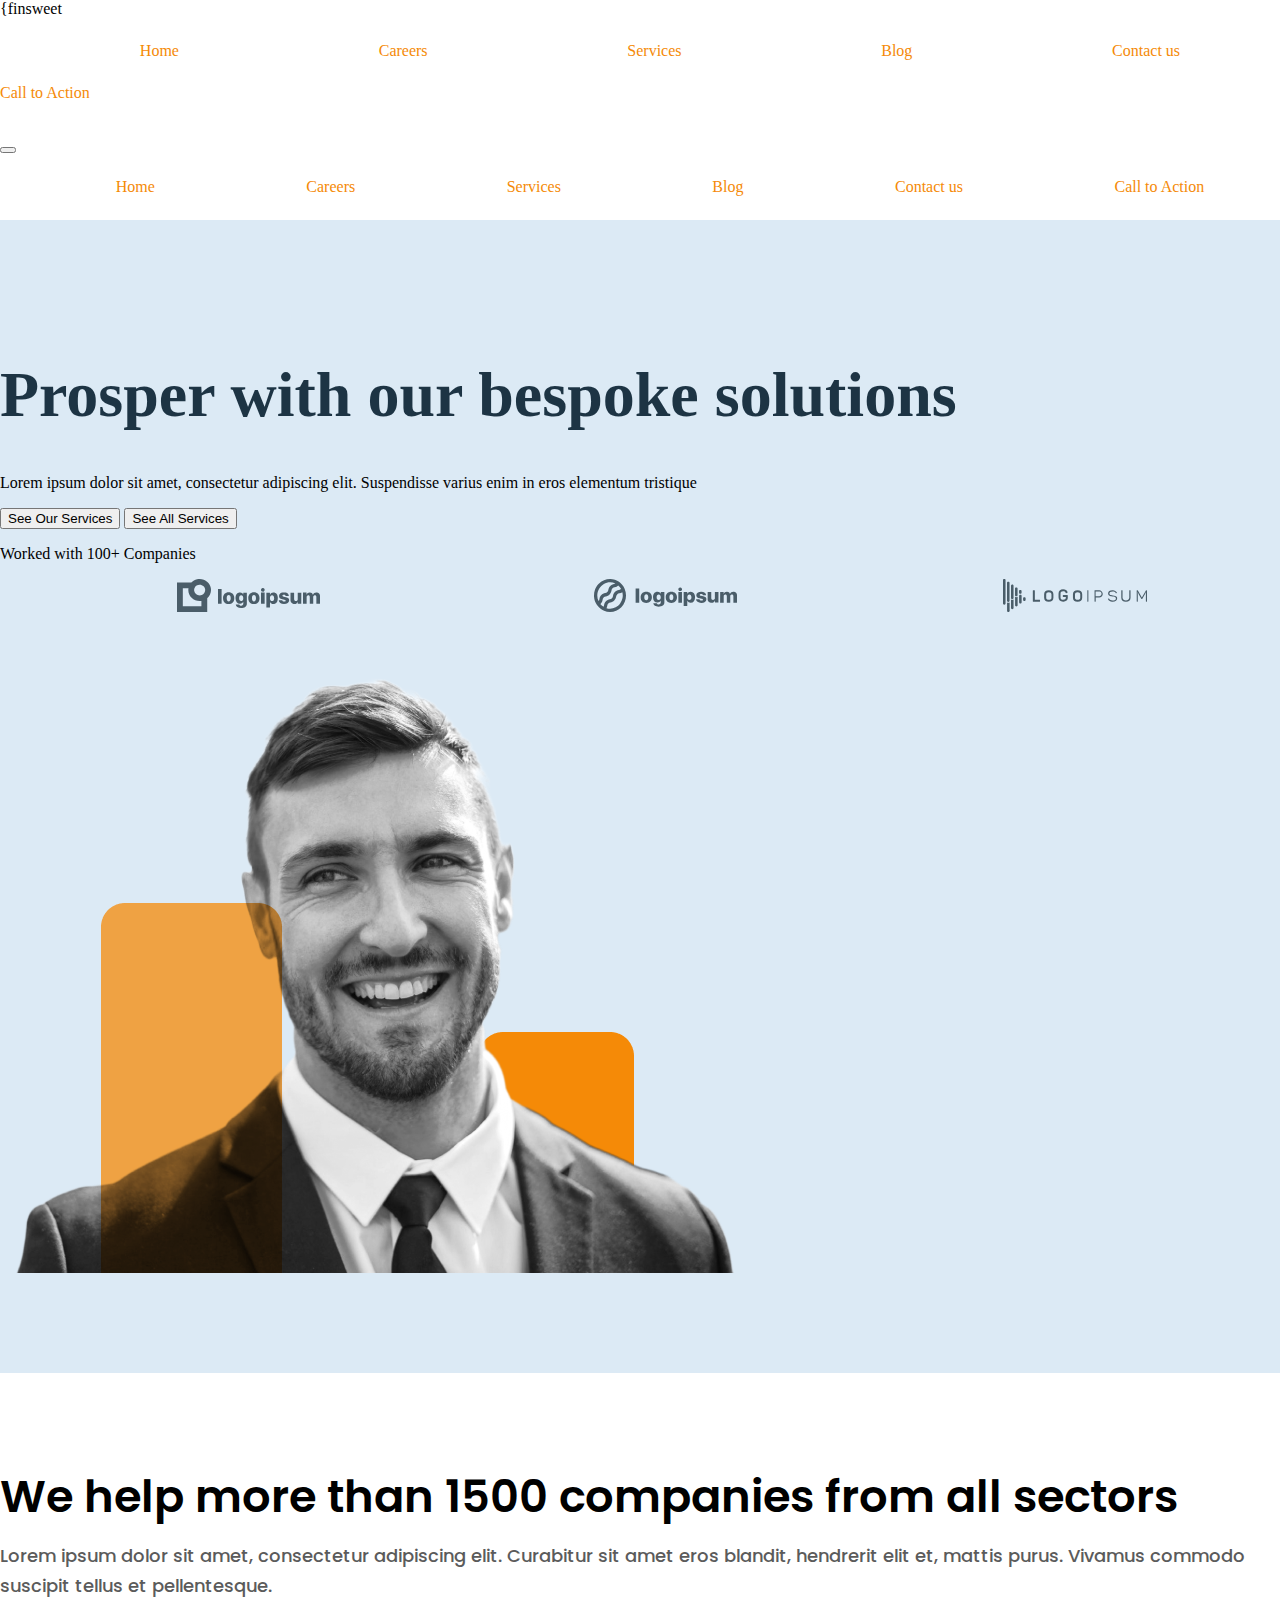
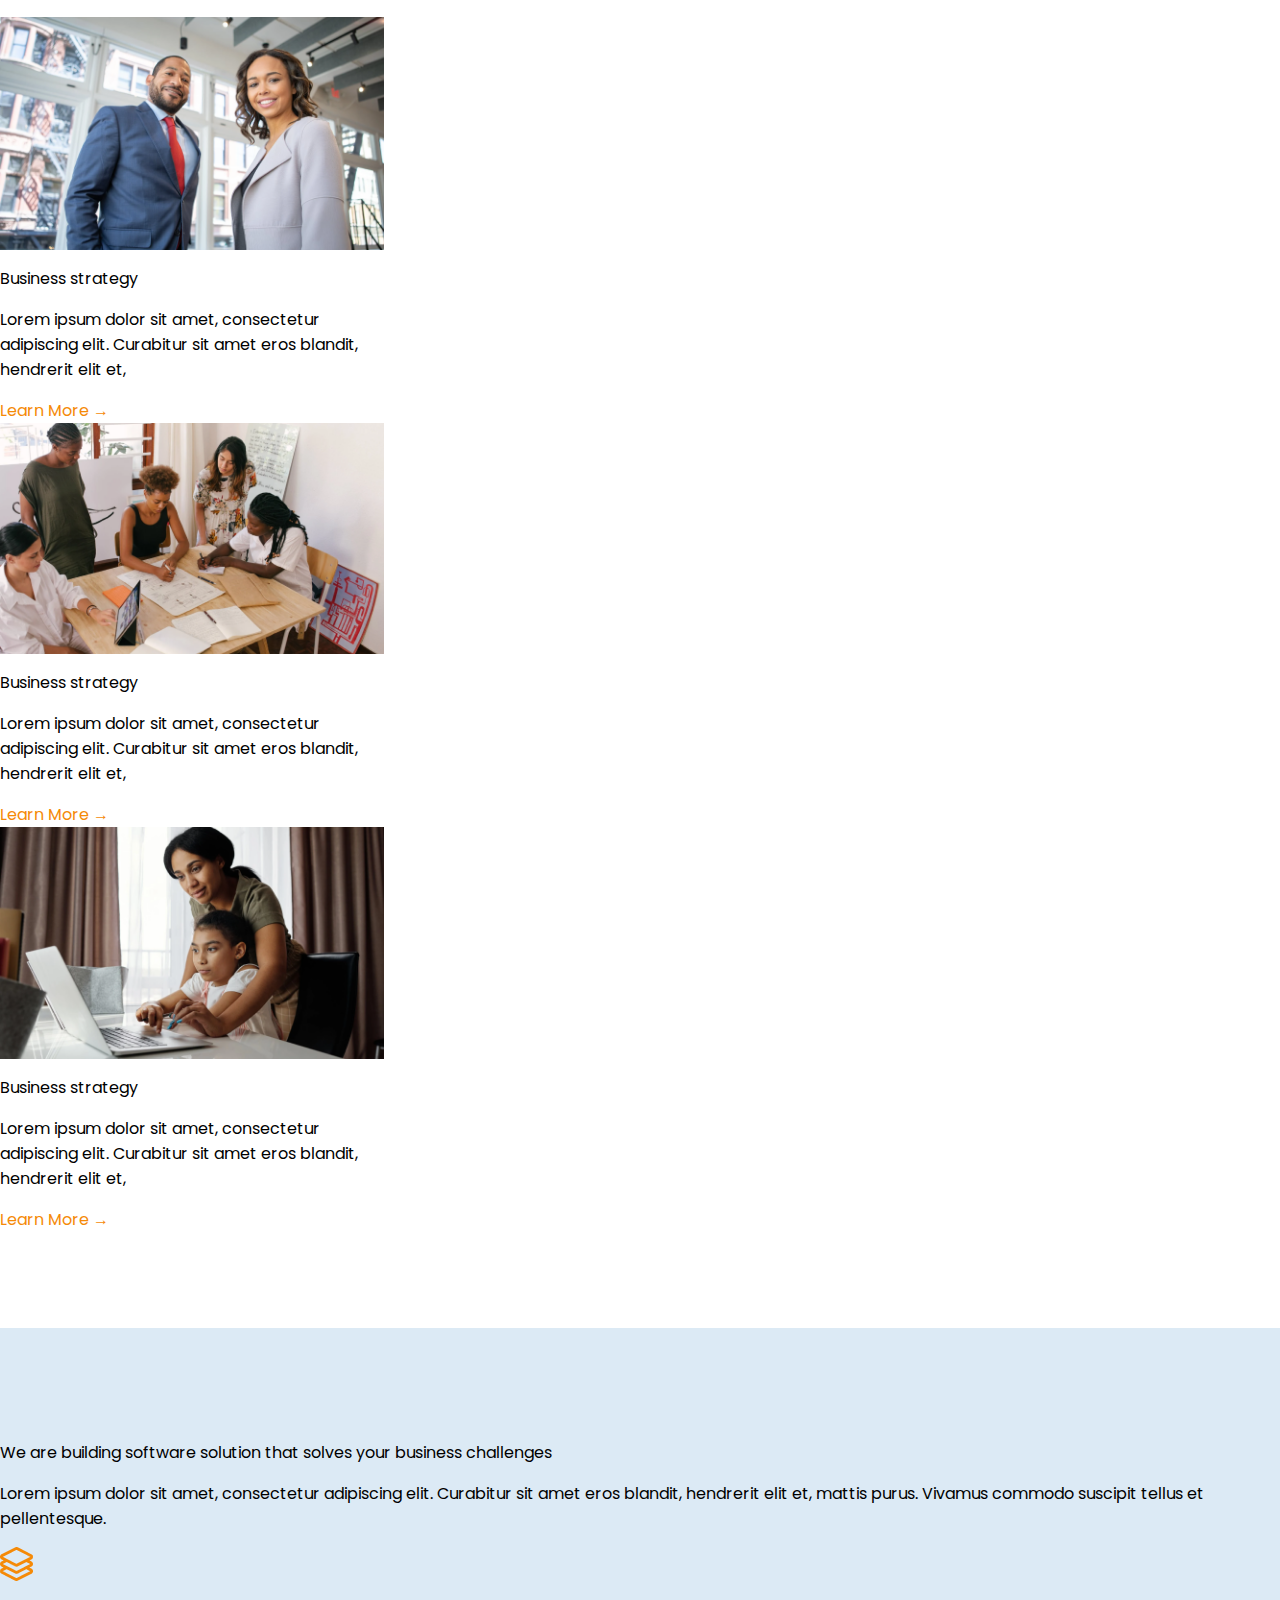
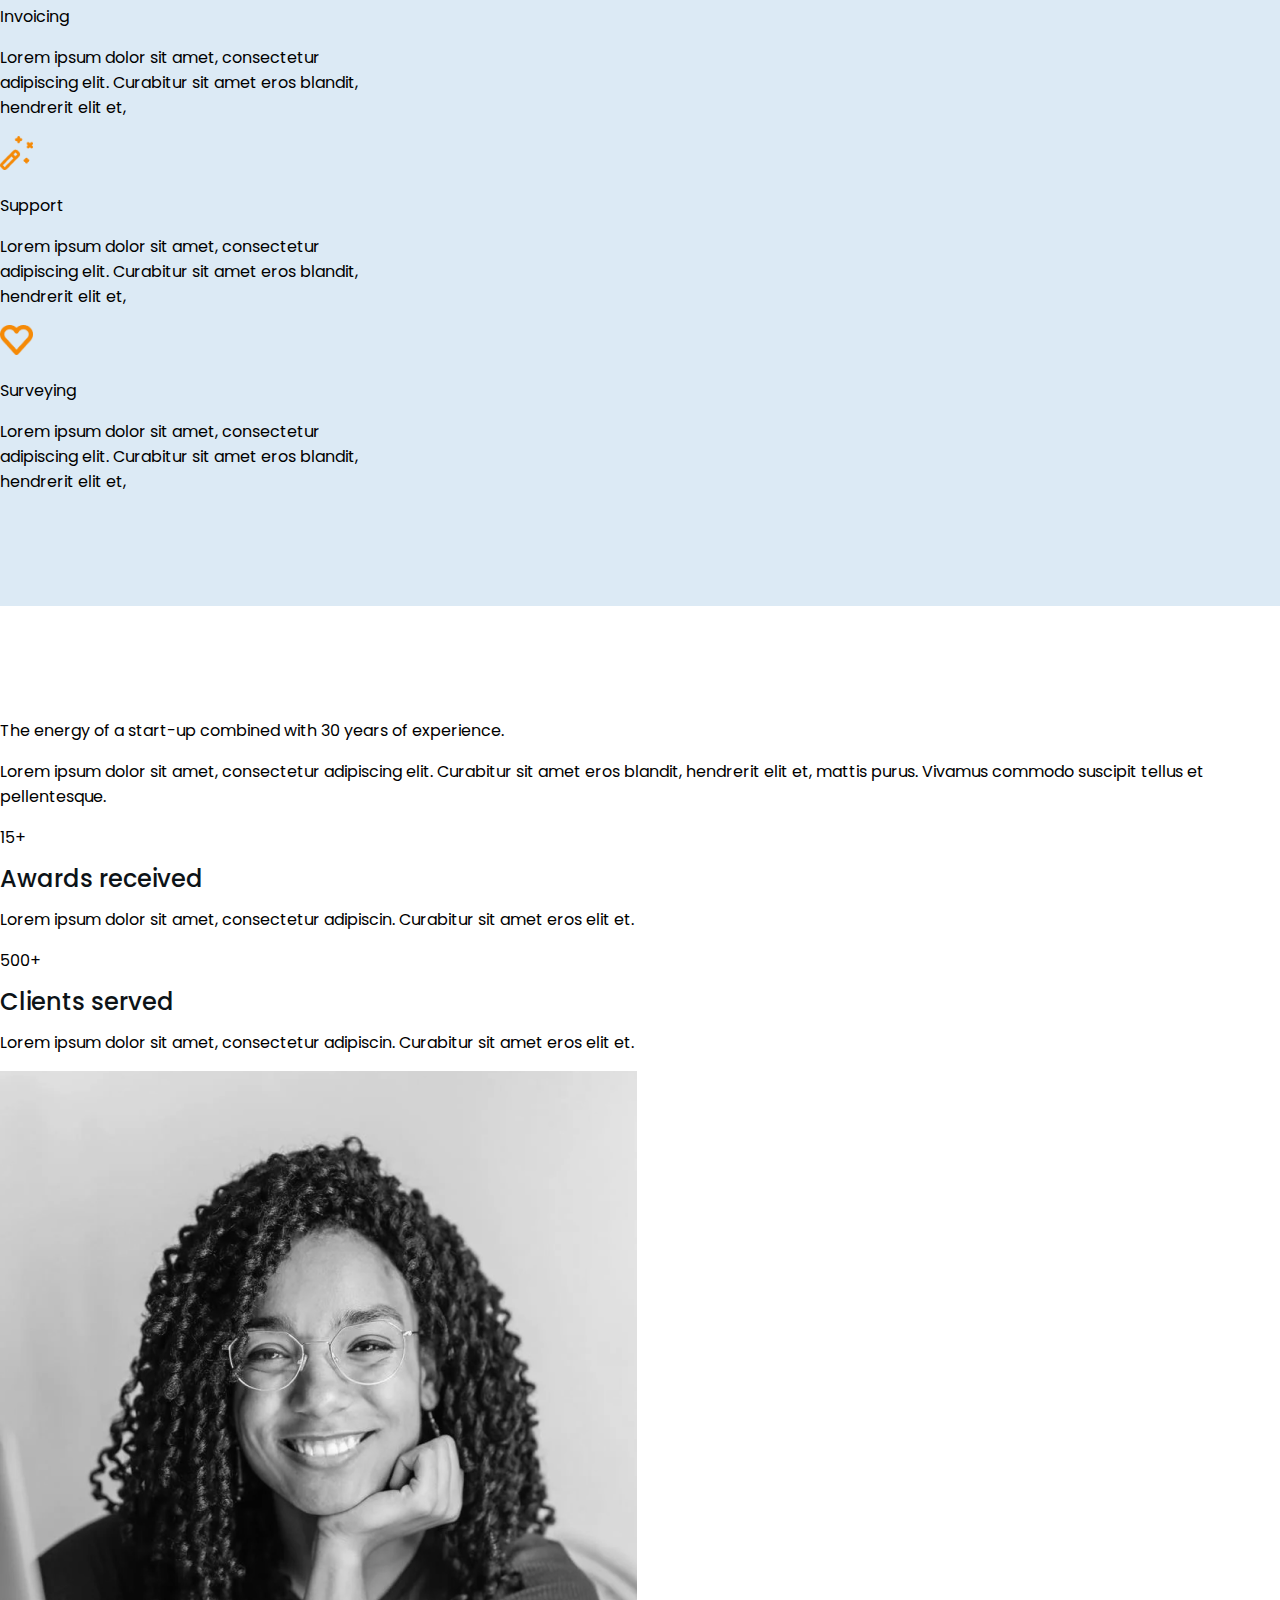
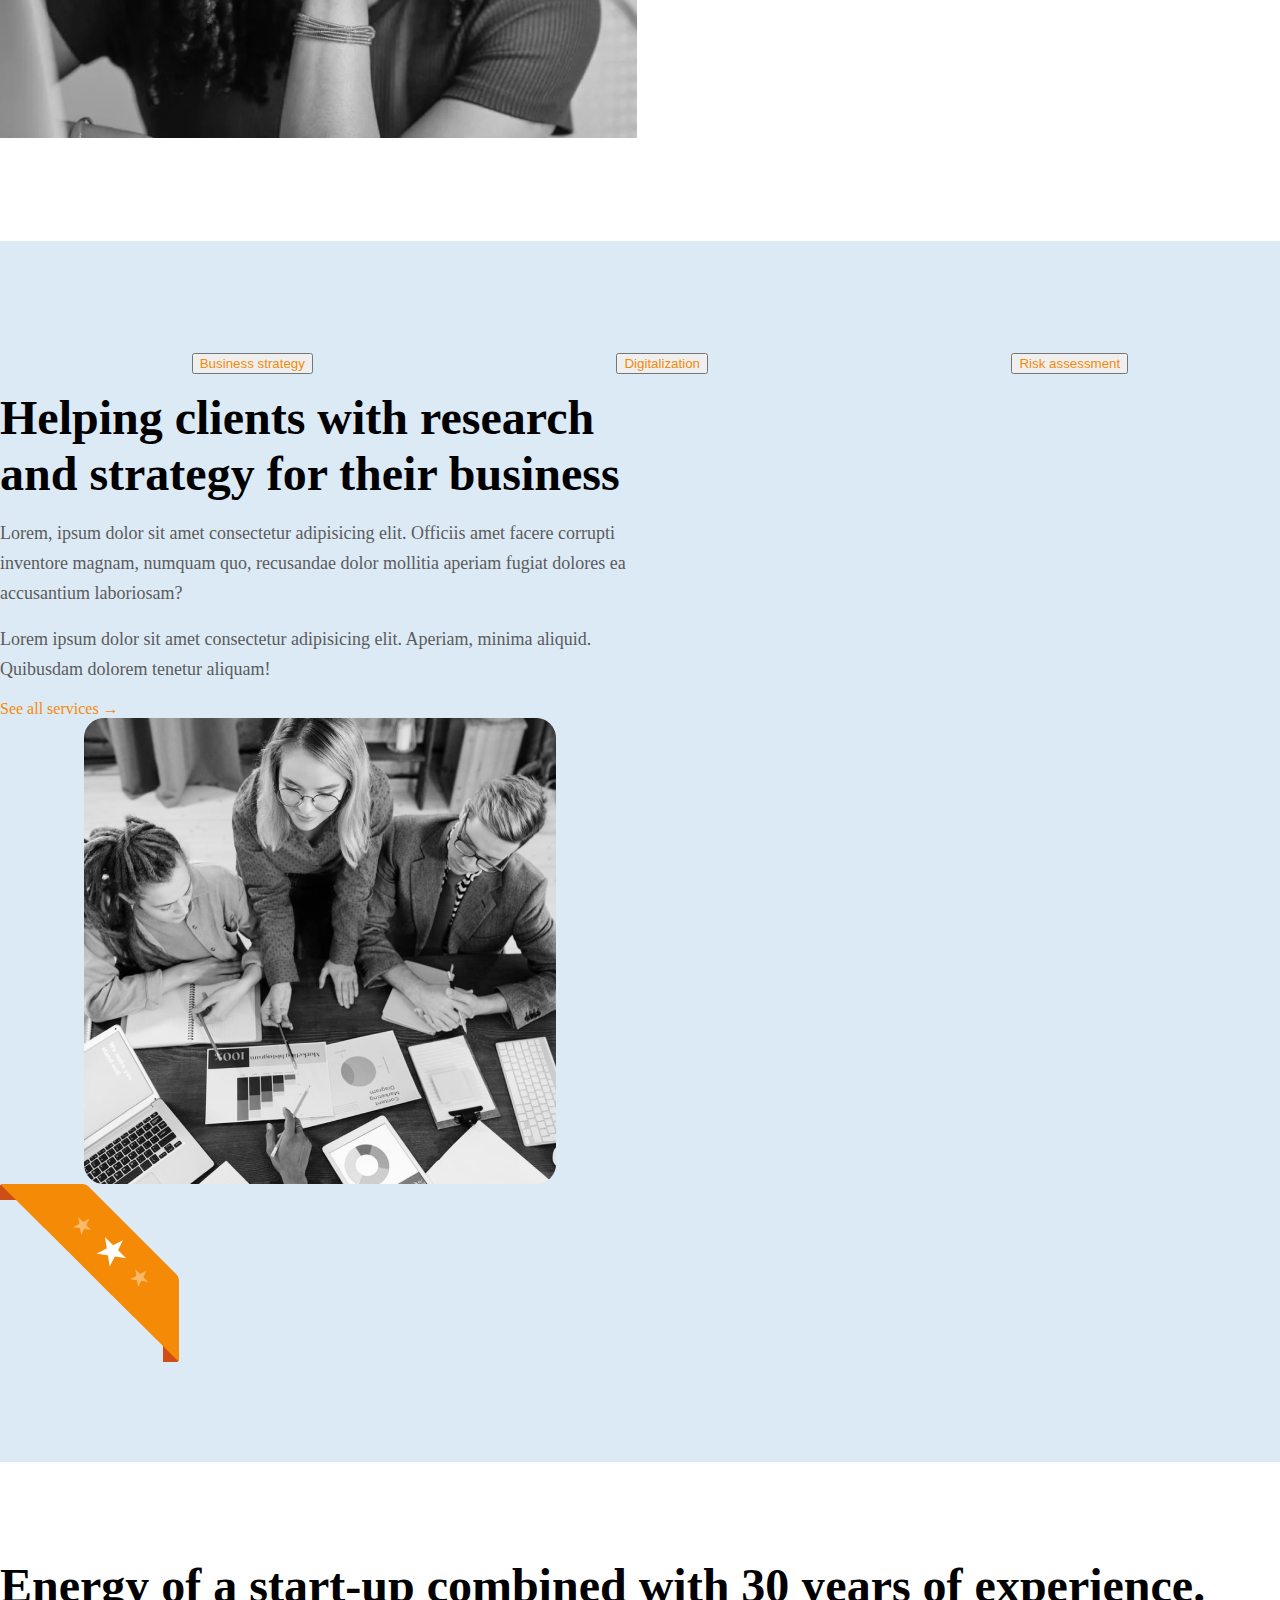
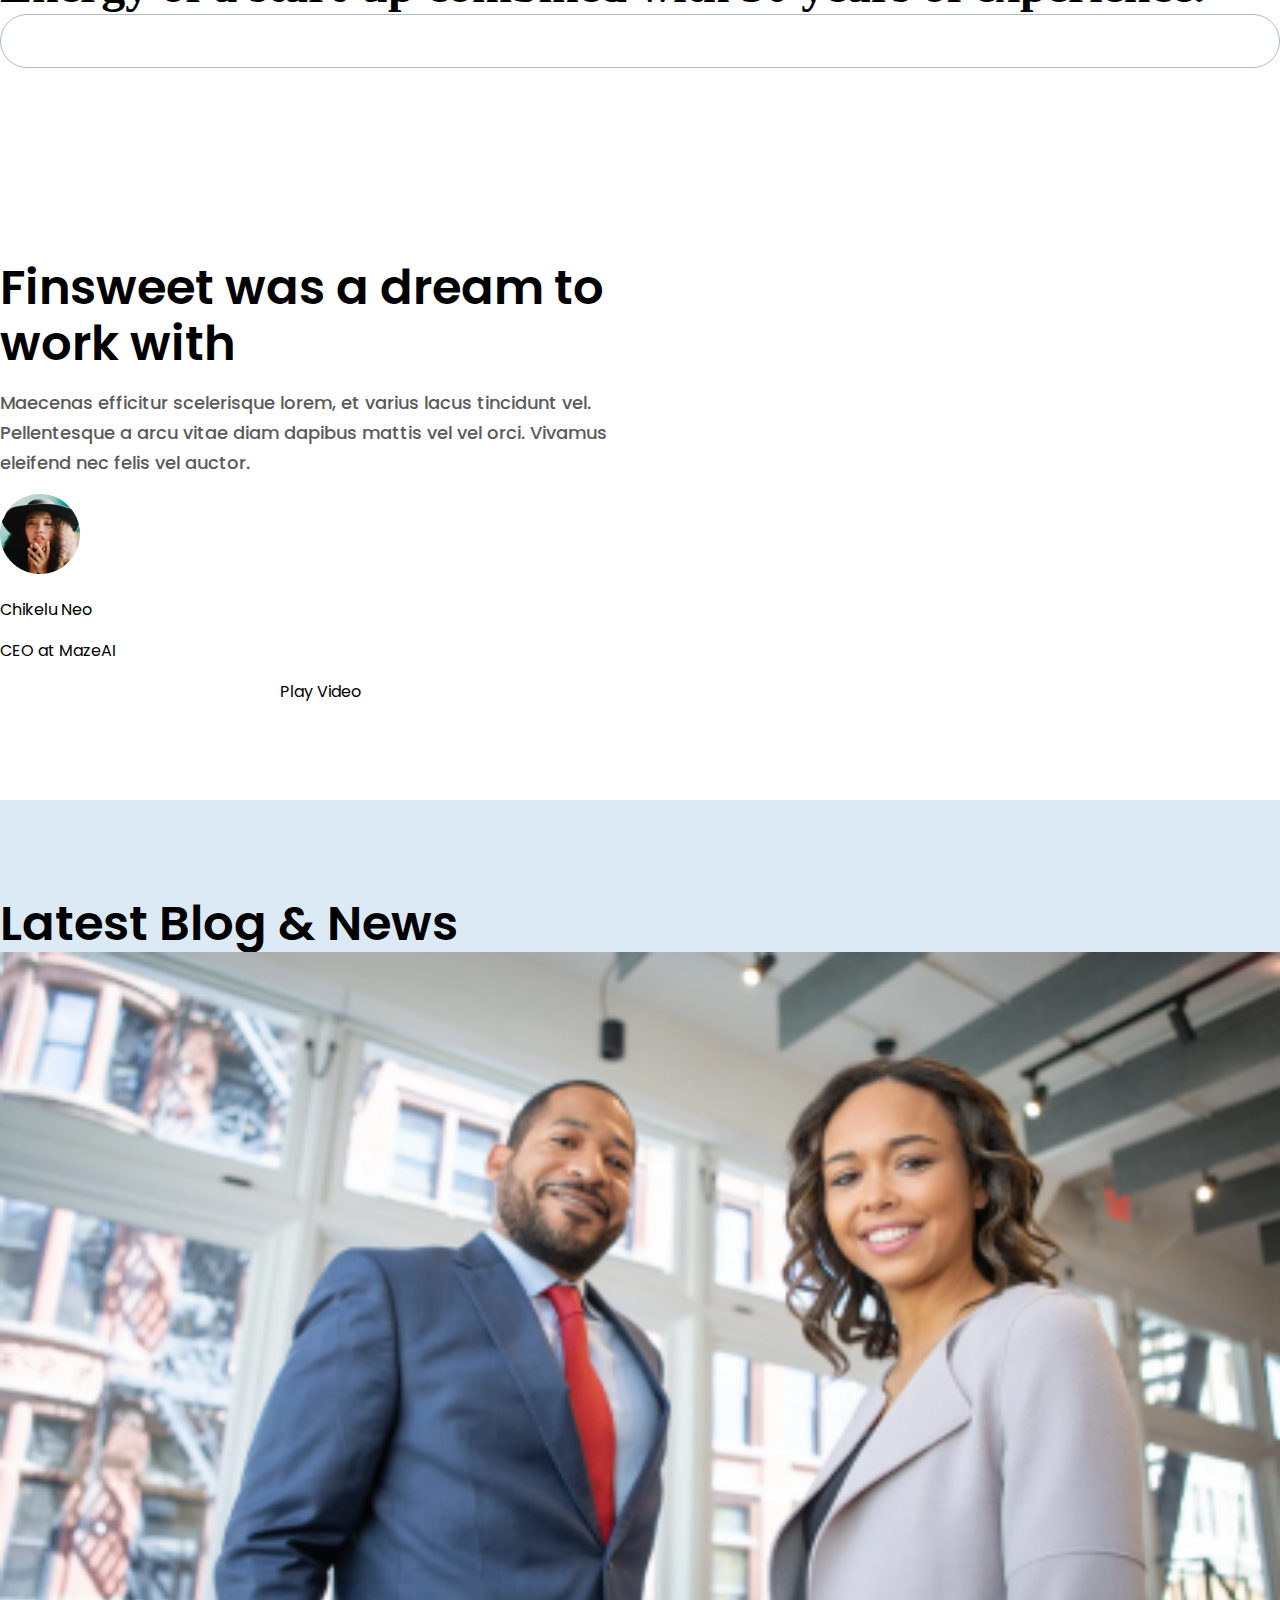
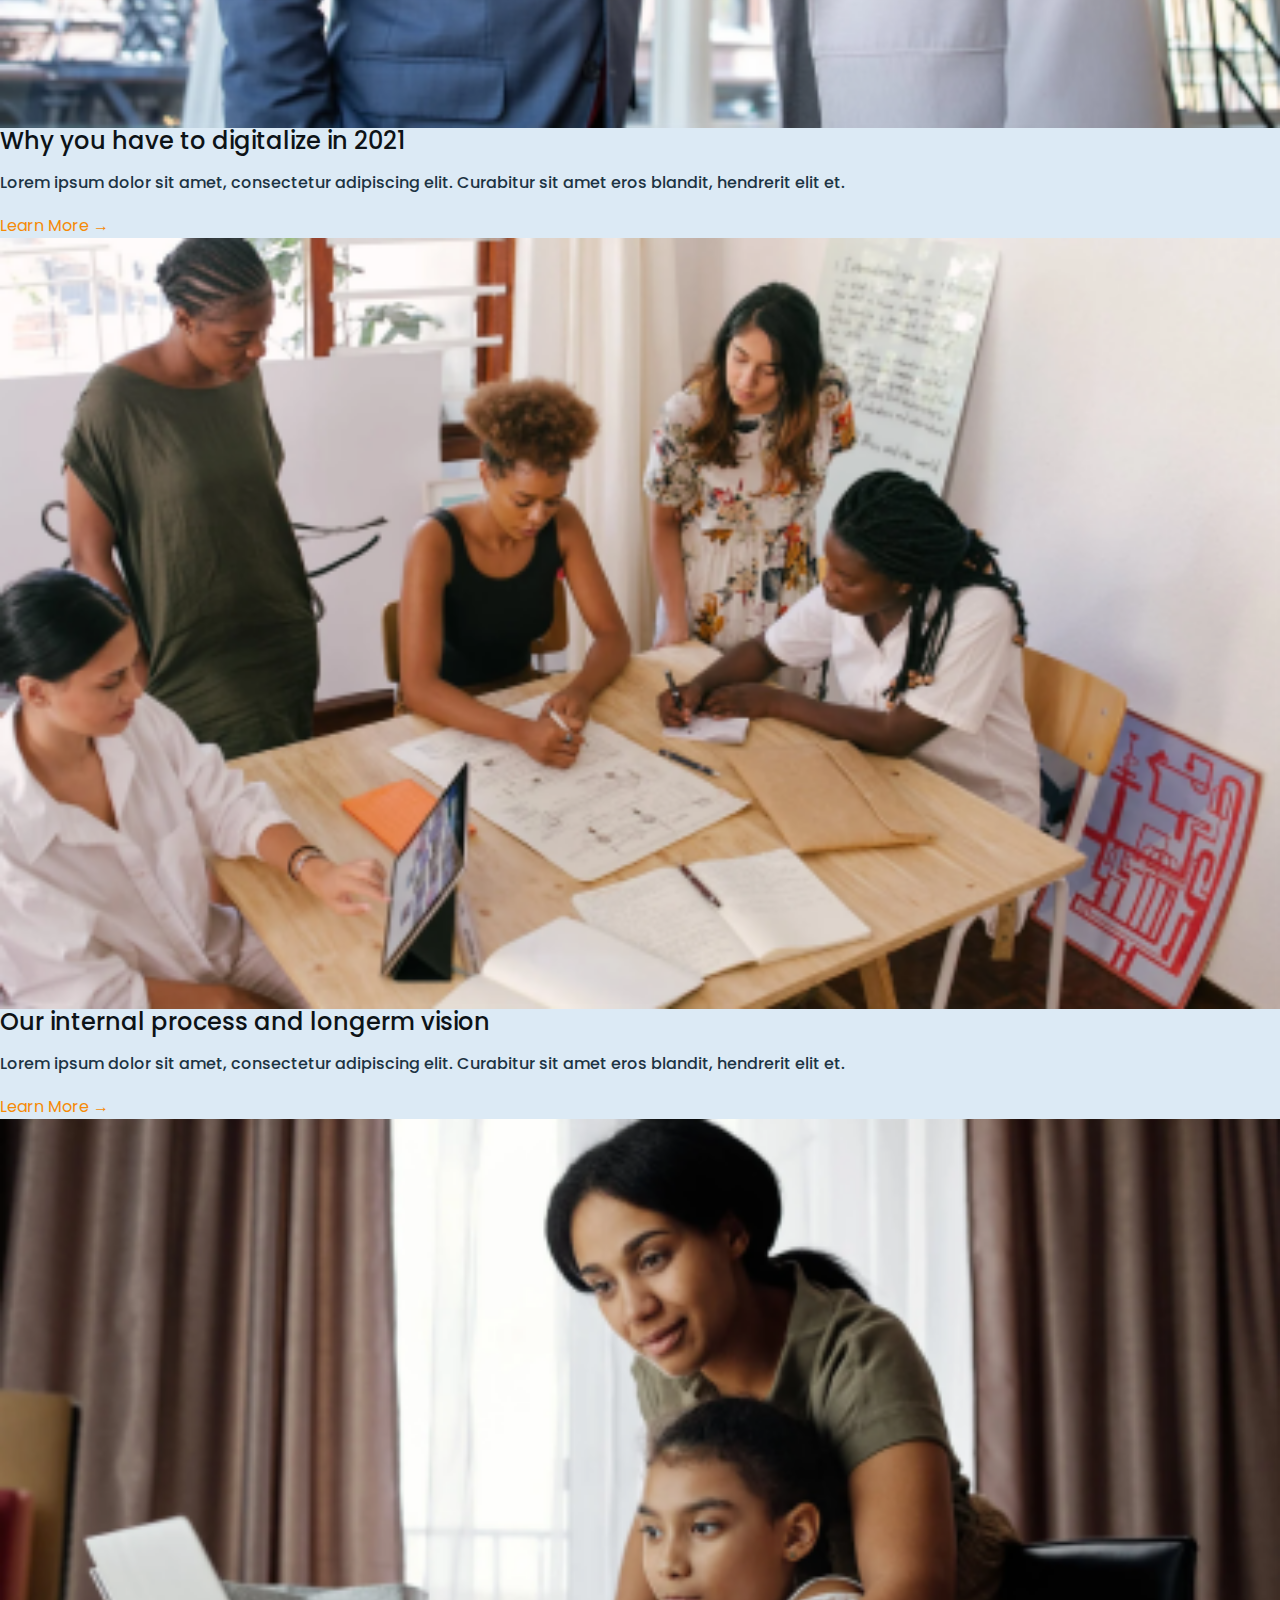
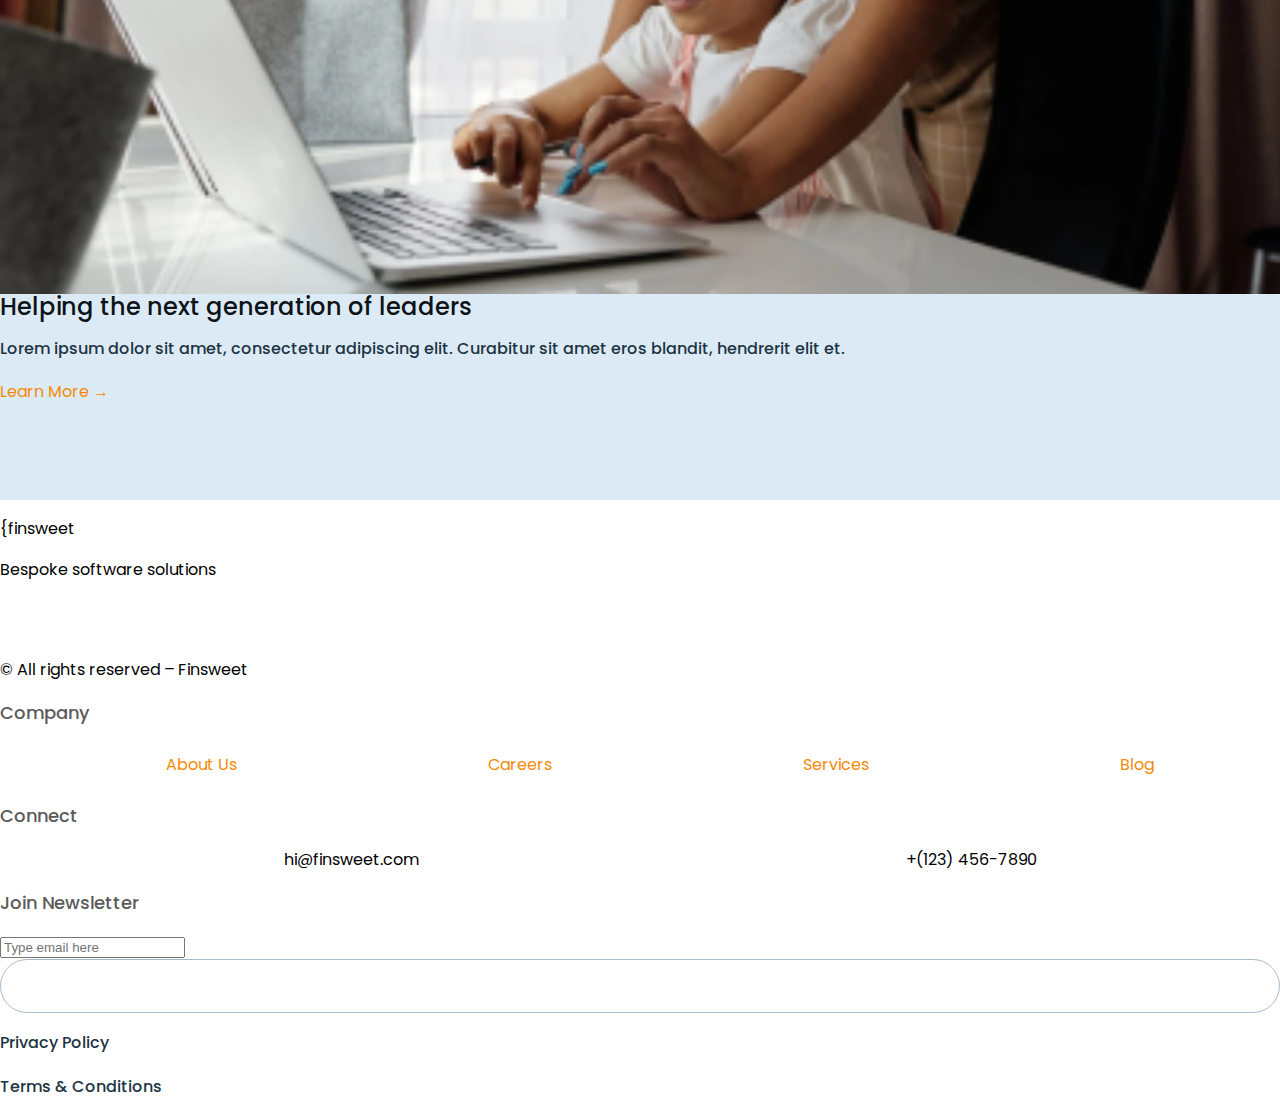
<file: index.html>
<!DOCTYPE html>
<html lang="en">

<head>
    <meta charset="UTF-8">
    <meta http-equiv="X-UA-Compatible" content="IE=edge">
    <meta name="viewport" content="width=device-width, initial-scale=1.0">
    <title>{finsweet</title>
    <link rel="stylesheet" href="./CSS/global.css">
    <link href="https://cdn.jsdelivr.net/npm/bootstrap@5.2.2/dist/css/bootstrap.min.css" rel="stylesheet"
        integrity="sha384-Zenh87qX5JnK2Jl0vWa8Ck2rdkQ2Bzep5IDxbcnCeuOxjzrPF/et3URy9Bv1WTRi" crossorigin="anonymous">
    <link rel="preconnect" href="https://fonts.googleapis.com">
    <link rel="preconnect" href="https://fonts.gstatic.com" crossorigin>
    <link
        href="https://fonts.googleapis.com/css2?family=Poppins:ital,wght@0,100;0,200;0,300;0,400;0,500;0,600;0,700;0,800;0,900;1,300&display=swap"
        rel="stylesheet">
</head>

<body>
    <header class="d-flex justify-content-between row p-auto m-auto container-md">
        <div class="w-25 align-self-center fs-3 text-primary fw-bolder col-md-7 col-4">{finsweet</div>
        <div class="w-50 d-none d-md-flex align-items-center gap-3 justify-content-end col-md-4">
            <nav class="d-flex align-items-center">
                <ul class="d-flex m-auto gap-3">
                    <li><a class="home text-decoration-none text-warning fs-5 ft-bolder" href="./index.html">Home</a>
                    </li>
                    <li><a class="text-decoration-none text-dark fs-5 ft-bolder" href="./pages/careers.html">Careers</a>
                    </li>
                    <li><a class="text-decoration-none  text-dark fs-5 ft-bolder"
                            href="./pages/services.html">Services</a></li>
                    <li><a class="text-decoration-none  text-dark fs-5 ft-bolder" href="./pages/blog.html">Blog</a></li>
                    <li><a class="text-decoration-none  text-dark fs-5 ft-bolder" href="./pages/contact-us.html">Contact
                            us</a></li>
                </ul>
            </nav>
            <div class="btn border-warning rounded-pill my-4 bg-warning d-flex align-self-center" style="height: 52px;">
                <a class="text-decoration-none text-light fs-5 ft-bolder m-auto" href="#">Call to Action</a>
            </div>
        </div>
        <nav class="navbar d-flex d-md-none col-md-1 col-1 ">
            <div class="container-fluid">
                <button class="navbar-toggler" type="button" data-bs-toggle="collapse"
                    data-bs-target="#navbarToggleExternalContent" aria-controls="navbarToggleExternalContent"
                    aria-expanded="false" aria-label="Toggle navigation">
                    <span class="navbar-toggler-icon"></span>
                </button>
            </div>
        </nav>
        <div class="collapse m-1 " id="navbarToggleExternalContent">
            <nav>
                <ul class="d-flex d-md-none flex-column border-warning">
                    <li class="border-bottom"><a class="home text-decoration-none text-warning fs-5 ft-bolder"
                            href="./index.html">Home</a>
                    </li>
                    <li class="border-bottom"><a class="text-decoration-none text-dark fs-5 ft-bolder"
                            href="./pages/careers.html">Careers</a>
                    </li>
                    <li class="border-bottom"><a class="text-decoration-none  text-dark fs-5 ft-bolder"
                            href="./pages/services.html">Services</a></li>
                    <li class="border-bottom"><a class="text-decoration-none  text-dark fs-5 ft-bolder"
                            href="./pages/blog.html">Blog</a></li>
                    <li class="border-bottom"><a class="text-decoration-none  text-dark fs-5 ft-bolder"
                            href="./pages/contact-us.html">Contact
                            us</a></li>
                    <li class="border-bottom"><a class="text-decoration-none  text-dark fs-5 ft-bolder"
                            href="./pages/contact-us.html">Call to Action</a></li>
                </ul>
            </nav>
        </div>
    </header>
    <section class="blue introduction">
        <div class="container-md d-flex">
            <div class="w-50 row">
                <div class="my-3">
                    <h1 class="fw-bold my-4" style="font-size: 4rem;">Prosper with our bespoke solutions</h1>
                    <p class="text-secondary fw-semibold fs-5 my-3">Lorem ipsum dolor sit amet, consectetur adipiscing
                        elit. Suspendisse varius enim in eros
                        elementum tristique</p>
                </div>
                <div class="">
                    <button type="button" class="btn btn-warning fw-semibold text-light rounded-pill py-3 px-5">See Our
                        Services</button>
                    <button type="button" class="btn fw-semibold py-3 px-5">See All Services</button>
                </div>
                <div class="">
                    <p class="text-secondary fs-5">Worked with 100+ Companies</p>
                    <ul>
                        <li><img src="./images/haeder-logo-1.svg" alt=""></li>
                        <li><img src="./images/heder-logo-2.svg" alt=""></li>
                        <li><img src="./images/header-logo-3.svg" alt=""></li>
                    </ul>
                </div>
            </div>
            <div class="intropic">
                <img src="./images/header-image.png" alt="">
            </div>
        </div>
    </section>
    <section class="container">
        <div class="row gy-3 flex-column">
            <div class="col-12 col-md-6">
                <h2 class="fw-semibold" style="font-size: 2.8rem;">We help more than 1500 companies from all sectors
                </h2>
                <h3 class="fs-5 my-4 fw-normal">Lorem ipsum dolor sit amet, consectetur adipiscing elit. Curabitur sit
                    amet eros blandit, hendrerit
                    elit et, mattis purus. Vivamus commodo suscipit tellus et pellentesque.</h3>
            </div>
            <div class="d-flex justify-content-between my-4">
                <div class="card border-0" style="width: 30%;">
                    <img class="rounded-3" src="./images/post1.png" alt="">
                    <div class="card-body">
                        <p class="card-title">Business strategy</p>
                        <p class="card-text">Lorem ipsum dolor sit amet, consectetur adipiscing elit. Curabitur sit amet
                            eros
                            blandit, hendrerit elit et, </p>
                        <a class="text-warning" href="./pages/blog inner.html">Learn More &#8594</a>
                    </div>
                </div>
                <div class="card border-0" style="width: 30%;">
                    <img class="rounded-3" src="./images/post-2.png" alt="">
                    <div class="card-body">
                        <p class="card-title">Business strategy</p>
                        <p class="card-text">Lorem ipsum dolor sit amet, consectetur adipiscing elit. Curabitur sit amet
                            eros
                            blandit, hendrerit elit et, </p>
                        <a class="text-warning" href="./pages/blog inner.html">Learn More &#8594</a>
                    </div>
                </div>
                <div class="card border-0" style="width: 30%;">
                    <img class="rounded-3" src="./images/post-3.png" alt="">
                    <div class="card-body">
                        <p class="card-title">Business strategy</p>
                        <p class="card-text">Lorem ipsum dolor sit amet, consectetur adipiscing elit. Curabitur sit amet
                            eros
                            blandit, hendrerit elit et, </p>
                        <a class="text-warning" href="./pages/blog inner.html">Learn More &#8594</a>
                    </div>
                </div>
            </div>
        </div>

    </section>
    <section class="blue">
        <div class="container">
            <div class="row justify-content-between">
                <p class="fs-1 fw-bold col-md-6 col-12">We are building software solution that solves your business
                    challenges</p>
                <p class="text-secondary align-self-center fs-5 col-md-6 col-12">Lorem ipsum dolor sit amet, consectetur
                    adipiscing elit. Curabitur sit amet eros blandit, hendrerit
                    elit et, mattis purus. Vivamus commodo suscipit tellus et pellentesque.</p>
            </div>
            <div class="d-flex justify-content-between my-5">
                <div class="card border-0 rounded-4 bg-light p-3" style="width:30%;">
                    <div class="card-body ">
                        <img class="my-3" style="width: 33px;" src="./images/Icon-layer.png" alt="">
                        <p class="card-title fs-4 fw-semibold">Invoicing</p>
                        <p class="card-text">Lorem ipsum dolor sit amet, consectetur adipiscing elit. Curabitur sit amet
                            eros
                            blandit, hendrerit elit et, </p>
                    </div>
                </div>
                <div class="card border-0 rounded-4 bg-light p-3" style="width:30%;">
                    <div class="card-body">
                        <img class="my-3" style="width: 33px;" src="./images/Icon-wizard.png" alt="">
                        <p class="card-title fs-4 fw-semibold">Support</p>
                        <p class="card-text">Lorem ipsum dolor sit amet, consectetur adipiscing elit. Curabitur sit amet
                            eros
                            blandit, hendrerit elit et, </p>
                    </div>
                </div>
                <div class="card border-0  rounded-4 bg-light p-3" style="width:30%;">
                    <div class="card-body">
                        <img class="my-3" style="width: 33px;" src="./images/Icon-heart.png" alt="">
                        <p class="card-title fs-4 fw-semibold">Surveying</p>
                        <p class="card-text">Lorem ipsum dolor sit amet, consectetur adipiscing elit. Curabitur sit amet
                            eros
                            blandit, hendrerit elit et, </p>
                    </div>
                </div>
            </div>
        </div>
    </section>
    <section class="container m-auto row">
        <div class="col-md-6 col-12">
            <div class="">
                <p class="fs-1 fw-semibold">The energy of a start-up combined with 30 years of experience.</p>
                <p class="fs-5 text-secondary fs-normal">Lorem ipsum dolor sit amet, consectetur adipiscing elit.
                    Curabitur sit amet eros blandit, hendrerit
                    elit et, mattis purus. Vivamus commodo suscipit tellus et pellentesque.</p>
            </div>
            <div class="row">
                <div class="col-md-6">
                    <p class="fs-1 text-warning fw-bold">15+</p>
                    <h4>Awards received</h4>
                    <p class="text-secondary fw-normal">Lorem ipsum dolor sit amet, consectetur adipiscin. Curabitur sit
                        amet eros elit et.
                    </p>
                </div>
                <div class="col-md-6">
                    <p class="fs-1 text-warning fw-bold">500+</p>
                    <h4>Clients served</h4>
                    <p class="text-secondary fw-normal">Lorem ipsum dolor sit amet, consectetur adipiscin. Curabitur sit
                        amet eros elit et.
                    </p>
                </div>
            </div>
        </div>
        <div class="col-md-6 col-12">
            <img class="rounded-4" src="./images/about-image.png" alt="">
        </div>
    </section>
    <section class="container-md m-auto row" style="background-color: #DCEAF5;">
        <div class="col-md-7 justify-content-evenly">
            <ul>
                <li class="bg-light">
                    <button class="">
                        <a class="text-decoration-none text-warning" href="#">Business strategy</a>
                    </button>
                </li>
                <li class="">
                    <button>
                        <a class="text-decoration-none text-warning" href="#">Digitalization</a>
                    </button>
                </li>
                <li class="">
                    <button>
                        <a class="text-decoration-none text-warning" href="#">Risk assessment</a>
                    </button>
                </li>
            </ul>
        </div>
        <div class="clientBottom">
            <div class="Left">
                <div class="clientpara">
                    <h2>Helping clients with research and strategy for their business</h2>
                    <h3>Lorem, ipsum dolor sit amet consectetur adipisicing elit. Officiis amet facere corrupti
                        inventore magnam, numquam quo, recusandae dolor mollitia aperiam fugiat dolores ea accusantium
                        laboriosam?</h3>
                    <h3>Lorem ipsum dolor sit amet consectetur adipisicing elit. Aperiam, minima aliquid. Quibusdam
                        dolorem tenetur aliquam!</h3>
                    <a href="#">See all services &#8594</a>
                </div>
            </div>
            <div class="Right">
                <img src="./images/team.png" alt="">
                <div class="trans"></div>
            </div>
            <img id="ribbon" src="./images/Ribbon.png" alt="">
        </div>
    </section>
    <section class="banner">
        <div class="experImg"></div>
        <div class="bannerTitle">
            <div class="textbutton">
                <h2>Energy of a start-up combined with 30 years of experience.</h2>
                <div class="button">
                    <a href="#">See Job Vacancies</a>
                </div>
            </div>
        </div>
        </div>
    </section>
    <section class="container interview">
        <div class="Left">
            <div class="dream">
                <h2>Finsweet was a dream to work with</h2>
                <h3>Maecenas efficitur scelerisque lorem, et varius lacus tincidunt vel. Pellentesque a arcu vitae diam
                    dapibus mattis vel vel orci. Vivamus eleifend nec felis vel auctor.</h3>
            </div>
            <div class="CEO">
                <img src="./images/neo.png" alt="">
                <div class="CEOtitle">
                    <p class="name">Chikelu Neo</p>
                    <p class="prof">CEO at MazeAI</p>
                </div>
            </div>
        </div>
        <div class="Right">
            <div class="play">
                <a class="traingle"></a>
            </div>
            <div class="playButton">Play Video</div>
        </div>
    </section>
    <section class="blue news">
        <div class="container">
            <h2>Latest Blog & News</h2>
            <div class="helpcard">
                <div class="card">
                    <img src="./images/post1.png" alt="">
                    <div class="space">
                        <h4>Why you have to digitalize in 2021</h4>
                        <p class="para">Lorem ipsum dolor sit amet, consectetur adipiscing elit. Curabitur sit amet eros
                            blandit, hendrerit elit et.</p>
                        <a>Learn More &#8594 </a>
                    </div>
                </div>
                <div class="card">
                    <img src="./images/post-2.png" alt="">
                    <div class="space">
                        <h4>Our internal process and longerm vision</h4>
                        <p class="para">Lorem ipsum dolor sit amet, consectetur adipiscing elit. Curabitur sit amet eros
                            blandit, hendrerit elit et.</p>
                        <a>Learn More &#8594 </a>
                    </div>
                </div>
                <div class="card">
                    <img src="./images/post-3.png" alt="">
                    <div class="space">
                        <h4>Helping the next generation of leaders</h4>
                        <p class="para">Lorem ipsum dolor sit amet, consectetur adipiscing elit. Curabitur sit amet eros
                            blandit, hendrerit elit et.</p>
                        <a>Learn More &#8594 </a>
                    </div>
                </div>
            </div>
        </div>

    </section>
    <footer>
        <div class="container">
            <div class="left">
                <div>
                    <p class="logo">{finsweet</p>
                    <p class="moto">Bespoke software solutions</p>
                    <ul>
                        <li><a href="https://www.facebook.com/"><img src="./images/facebook.png"></a></li>
                        <li><a href="https://www.youtube.com/"><img src="./images/youtube.png"></a></li>
                        <li><a href="https://www.twitter.com/"><img src="./images/twitter.png"></a></li>
                        <li><a href="https://www.instagram.com/"><img src="./images/instagram.png"></a></li>
                    </ul>
                </div>
                <p class="copyright"> &#169 All rights reserved – Finsweet</p>
            </div>
            <div class="middle">
                <div class="company">
                    <h3>Company</h3>
                    <ul class="ful">
                        <li><a href="./pages/contact-us.html">About Us</a></li>
                        <li><a href="./pages/careers.html">Careers</a></li>
                        <li><a href="./pages/services.html">Services</a></li>
                        <li><a href="./pages/blog.html">Blog</a></li>
                    </ul>
                </div>
                <div class="connect">
                    <h3>Connect</h3>
                    <ul class="ful">
                        <li>hi@finsweet.com</li>
                        <li>+(123) 456-7890</li>
                    </ul>
                </div>
            </div>
            <div class="join">
                <div class="subs">
                    <h3>Join Newsletter</h3>
                    <input type="text" placeholder="Type email here">
                    <div class="button"><a>Subscribe</a></div>
                </div>
                <div class="policy">
                    <p class="para">Privacy Policy</p>
                    <p class="para">Terms & Conditions</p>
                </div>
            </div>
        </div>
        <div class="orangeL"></div>
        <div class="orangeR"></div>
    </footer>
    <script src="https://cdn.jsdelivr.net/npm/bootstrap@5.2.2/dist/js/bootstrap.bundle.min.js"
        integrity="sha384-OERcA2EqjJCMA+/3y+gxIOqMEjwtxJY7qPCqsdltbNJuaOe923+mo//f6V8Qbsw3"
        crossorigin="anonymous"></script>
</body>

</html>
</file>
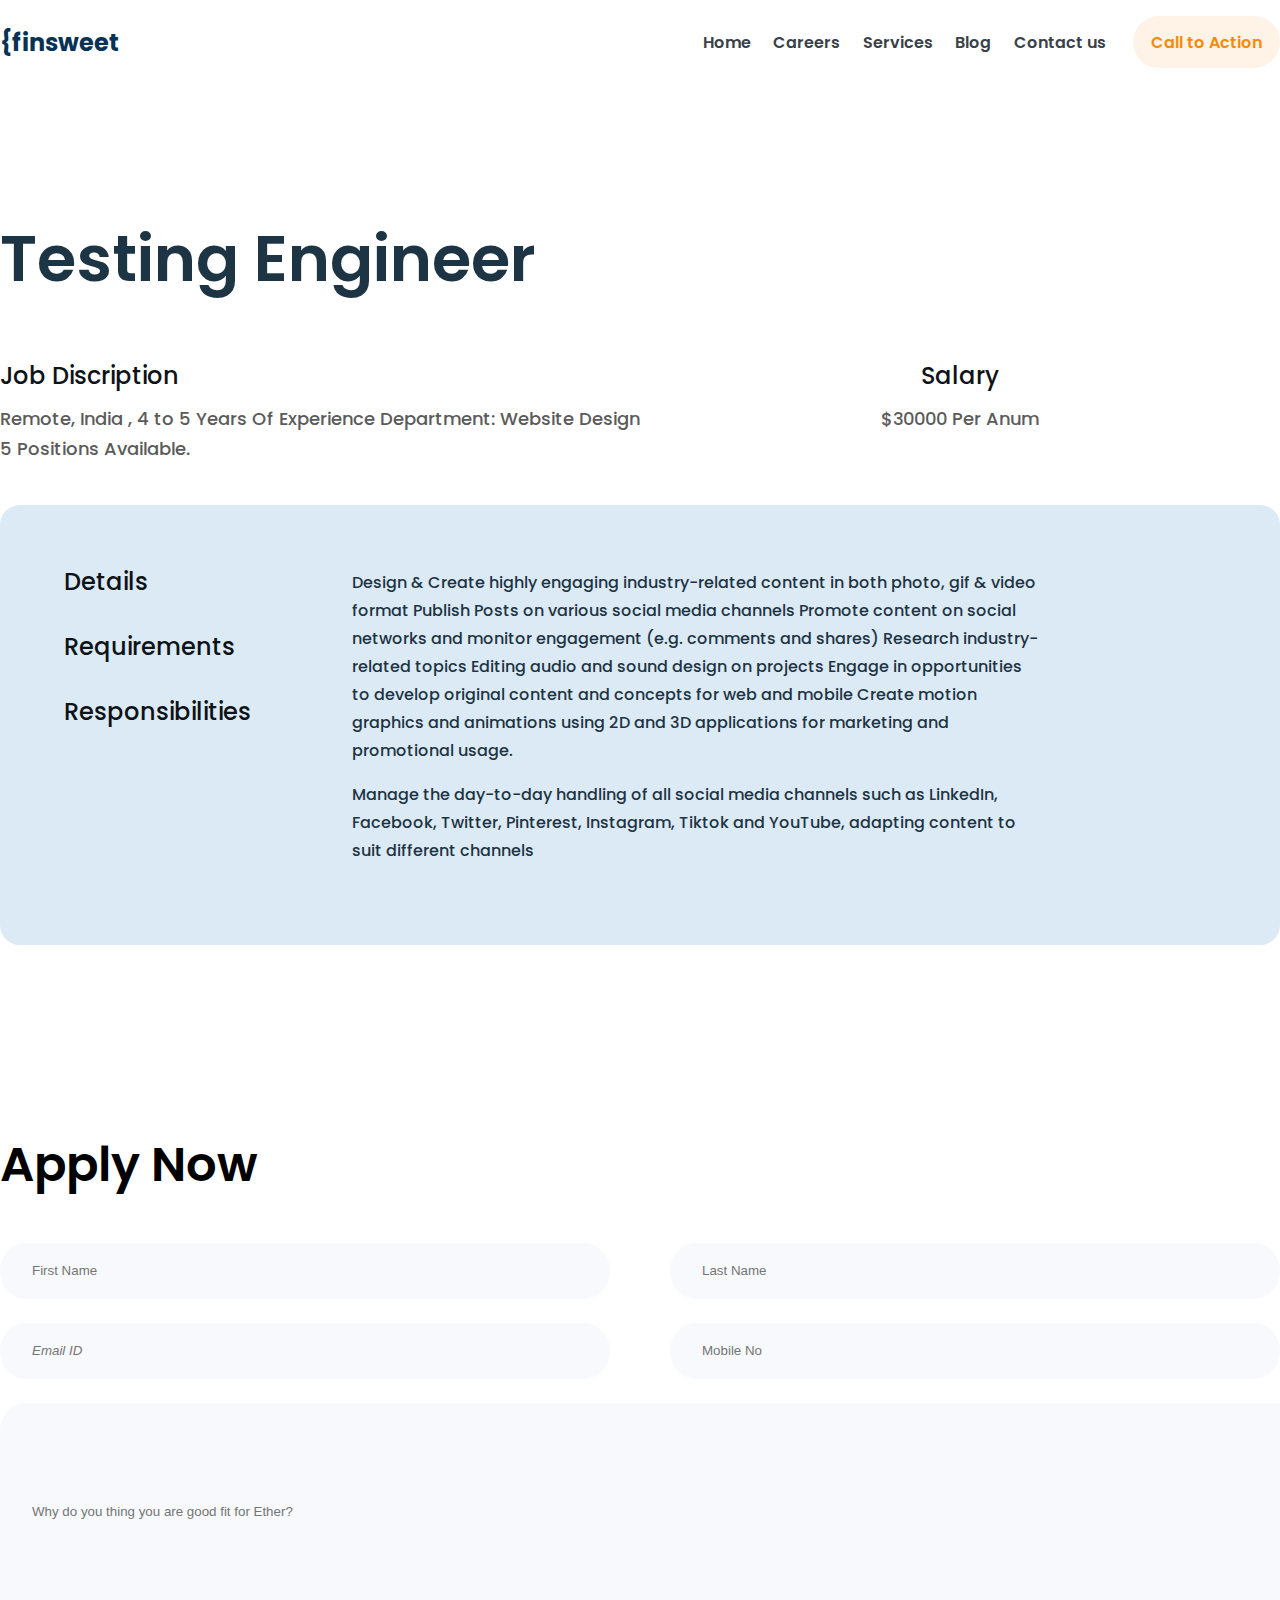
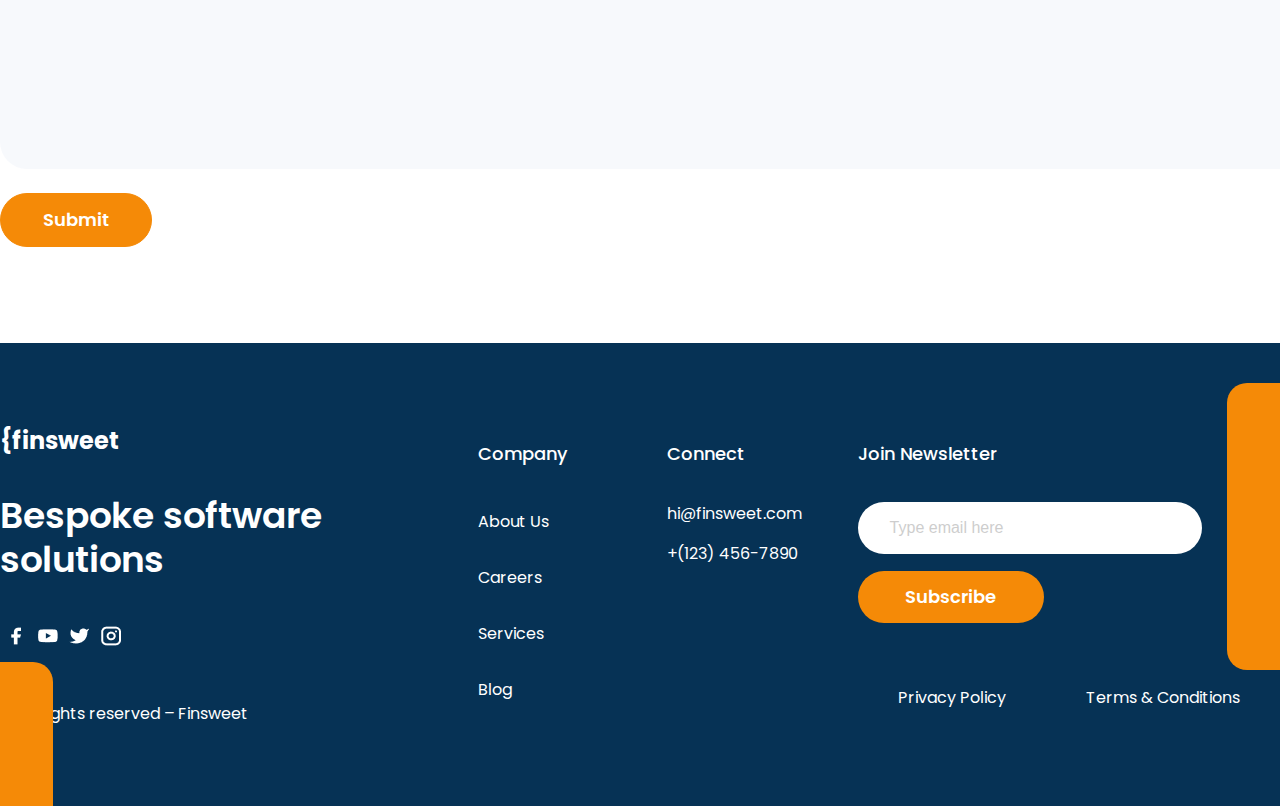
<file: pages/apply.html>
<!DOCTYPE html>
<html lang="en">
<head>
    <meta charset="UTF-8">
    <meta http-equiv="X-UA-Compatible" content="IE=edge">
    <meta name="viewport" content="width=device-width, initial-scale=1.0">
    <title>Apply</title>
    <link rel="stylesheet" href="../CSS/apply.css">
    <link rel="stylesheet" href="../CSS/header.css">
    <link rel="stylesheet" href="../CSS/footer.css">
    <link rel="stylesheet" href="../CSS/global.css">
    <link rel="preconnect" href="https://fonts.googleapis.com">
    <link rel="preconnect" href="https://fonts.gstatic.com" crossorigin>
    <link href="https://fonts.googleapis.com/css2?family=Poppins:ital,wght@0,100;0,200;0,300;0,400;0,500;0,600;0,700;0,800;0,900;1,300&display=swap" rel="stylesheet">
</head>
<body>
    <header class="container header">
        <div class="logo">{finsweet</div>
        <div class="headerRight">
            <nav>
                <ul>
                    <li><a href="../index.html">Home</a></li>
                    <li><a href="./careers.html">Careers</a></li>
                    <li><a href="./services.html">Services</a></li>
                    <li><a class="blogHead" href="./blog.html">Blog</a></li>
                    <li><a href="./contact-us.html">Contact us</a></li>
                </ul>
            </nav>    
            <div class="actionbutton">
                <a href="#">Call to Action</a>
            </div>
        </div>
    </header>
    <section class="detail container">
        <h1>Testing Engineer</h1>
        <div class="upper">
            <div class="disc">
                <h4>Job Discription</h4>
                <h3>Remote, India , 4 to 5 Years Of Experience Department: Website Design 5 Positions Available.</h3>
            </div>
            <div class="salary">
                <h4>Salary</h4>
                <h3>$30000 Per Anum </h3>
            </div>
        </div>
        <div class="blue">
            <div class="leftSide">
                <h4>Details</h4>
                <h4>Requirements</h4>
                <h4>Responsibilities</h4>
            </div>
            <div class="rightSide">
                <p class="para">Design & Create highly engaging industry-related content in both photo, gif & video format
                    Publish Posts on various social media channels
                    Promote content on social networks and monitor engagement (e.g. comments and shares)
                    Research industry-related topics
                    Editing audio and sound design on projects
                    Engage in opportunities to develop original content and concepts for web and mobile
                    Create motion graphics and animations using 2D and 3D applications for marketing and promotional usage.</p>
                <p class="para">Manage the day-to-day handling of all social media channels such as LinkedIn, Facebook, Twitter, Pinterest, Instagram, Tiktok and YouTube, adapting content to suit different channels</p>
            </div>
        </div>
    </section>
    <section class="container">
        <div class="apply">
            <h2>Apply Now</h2>
            <div class="inputs">
                <div class="small-inputs">
                    <input type="text" placeholder="First Name">
                    <input type="text" placeholder="Last Name">
                    <input class="italic" type="text" placeholder="Email ID">
                    <input type="text" placeholder="Mobile No">
                </div>
                <input class="big-input" type="textarea" placeholder="Why do you thing you are good fit for Ether?">
            </div>
            <div class="button">
                <a href="#">Submit</a>
            </div>
        </div>
    </section>
    <footer>
        <div class="container">
            <div class="left">
                <div>
                    <p class="logo">{finsweet</p>
                    <p class="moto">Bespoke software solutions</p>
                    <ul>
                        <li><a href="https://www.facebook.com/"><img src="../images/facebook.png"></a></li>
                        <li><a href="https://www.youtube.com/"><img src="../images/youtube.png"></a></li>
                        <li><a href="https://www.twitter.com/"><img src="../images/twitter.png"></a></li>
                        <li><a href="https://www.instagram.com/"><img src="../images/instagram.png"></a></li>
                    </ul>
                </div>
                <p class="copyright">	&#169 All rights reserved – Finsweet</p>
            </div>
            <div class="middle">
                <div class="company">
                    <h3>Company</h3>
                    <ul class="ful">
                        <li><a href="./contact-us.html">About Us</a></li>
                        <li><a href="./careers.html">Careers</a></li>
                        <li><a href="./services.html">Services</a></li>
                        <li><a href="./blog.html">Blog</a></li>
                    </ul>
                </div>
                <div class="connect">
                    <h3>Connect</h3>
                    <ul class="ful">
                        <li>hi@finsweet.com</li>
                        <li>+(123) 456-7890</li>
                    </ul>
                </div>
            </div>
            <div class="join">
                <div class="subs">
                    <h3>Join Newsletter</h3>
                    <input type="text" placeholder="Type email here">
                    <div class="button"><a>Subscribe</a></div>
                </div>
                <div class="policy">
                    <p>Privacy Policy</p>
                    <p>Terms & Conditions</p>
                </div>
            </div>
        </div>
        <div class="orangeL"></div>
        <div class="orangeR"></div>
    </footer>
</body>
</html>
</file>
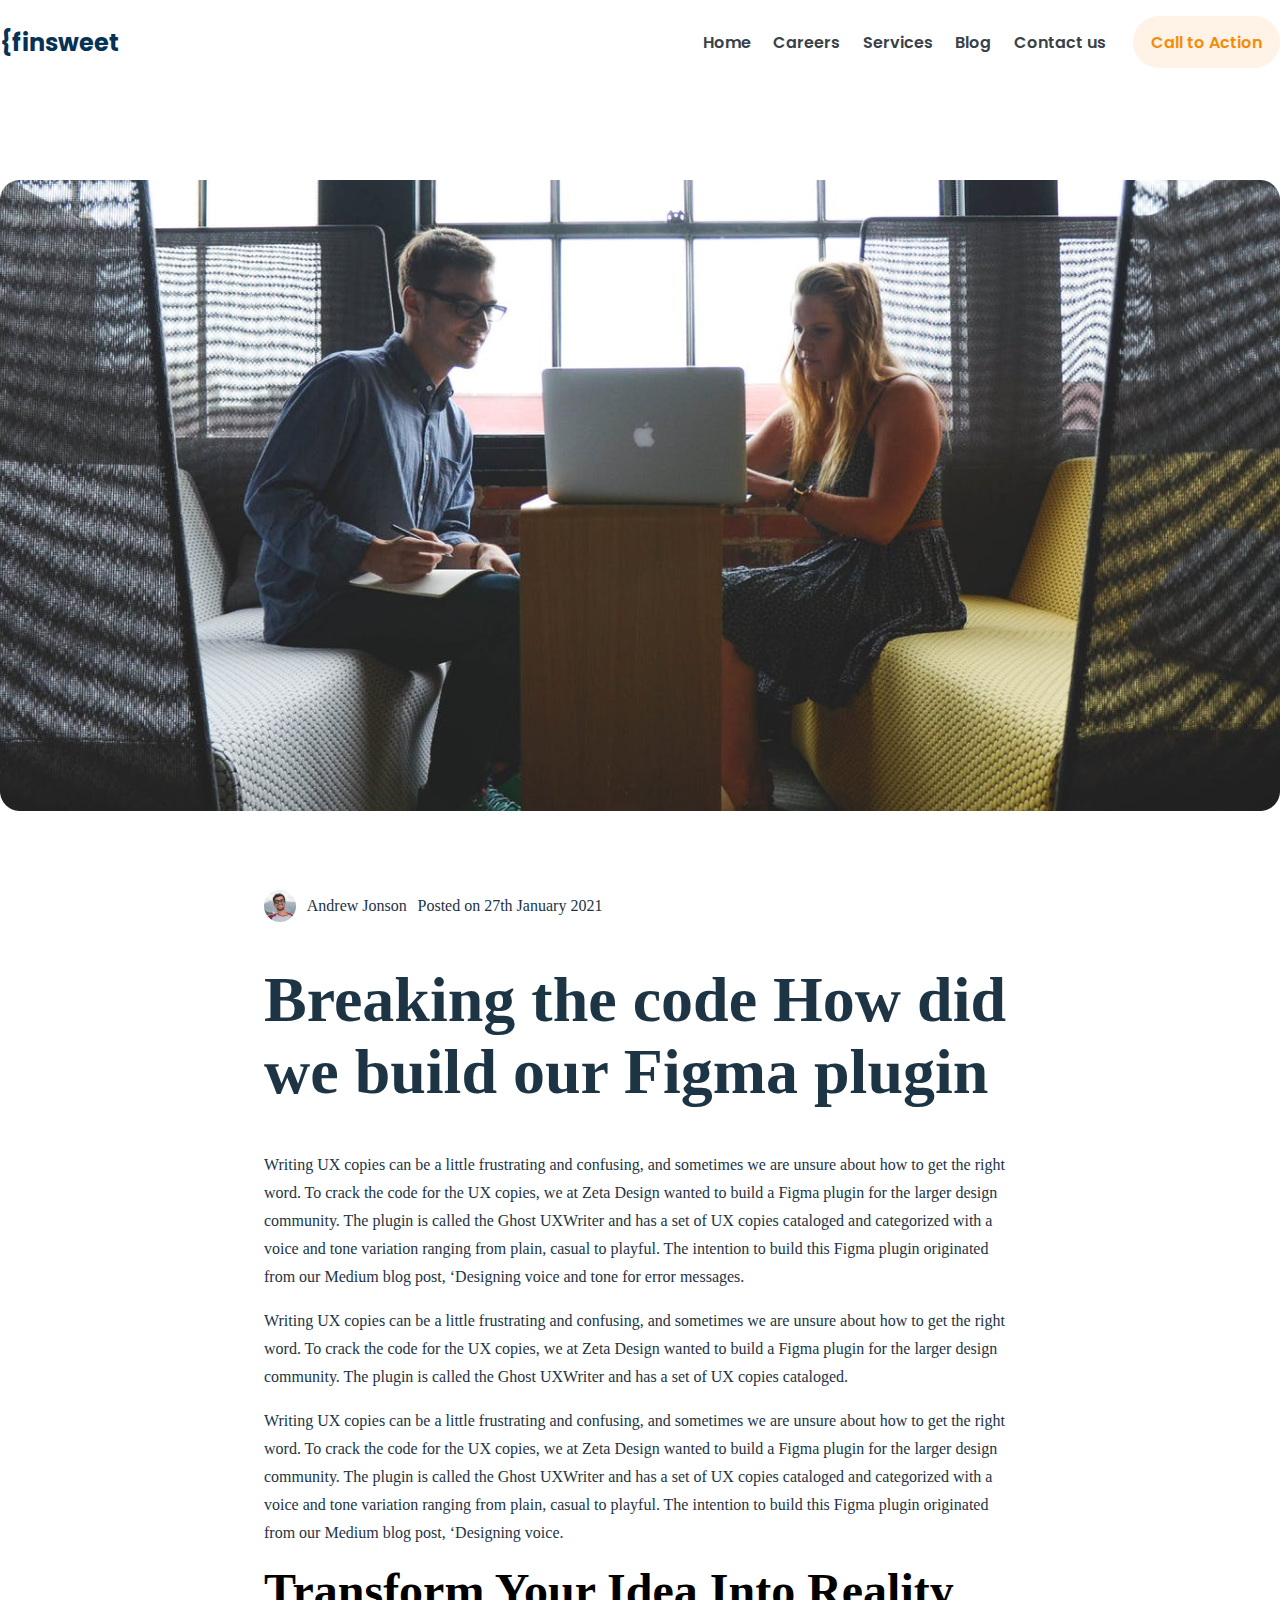
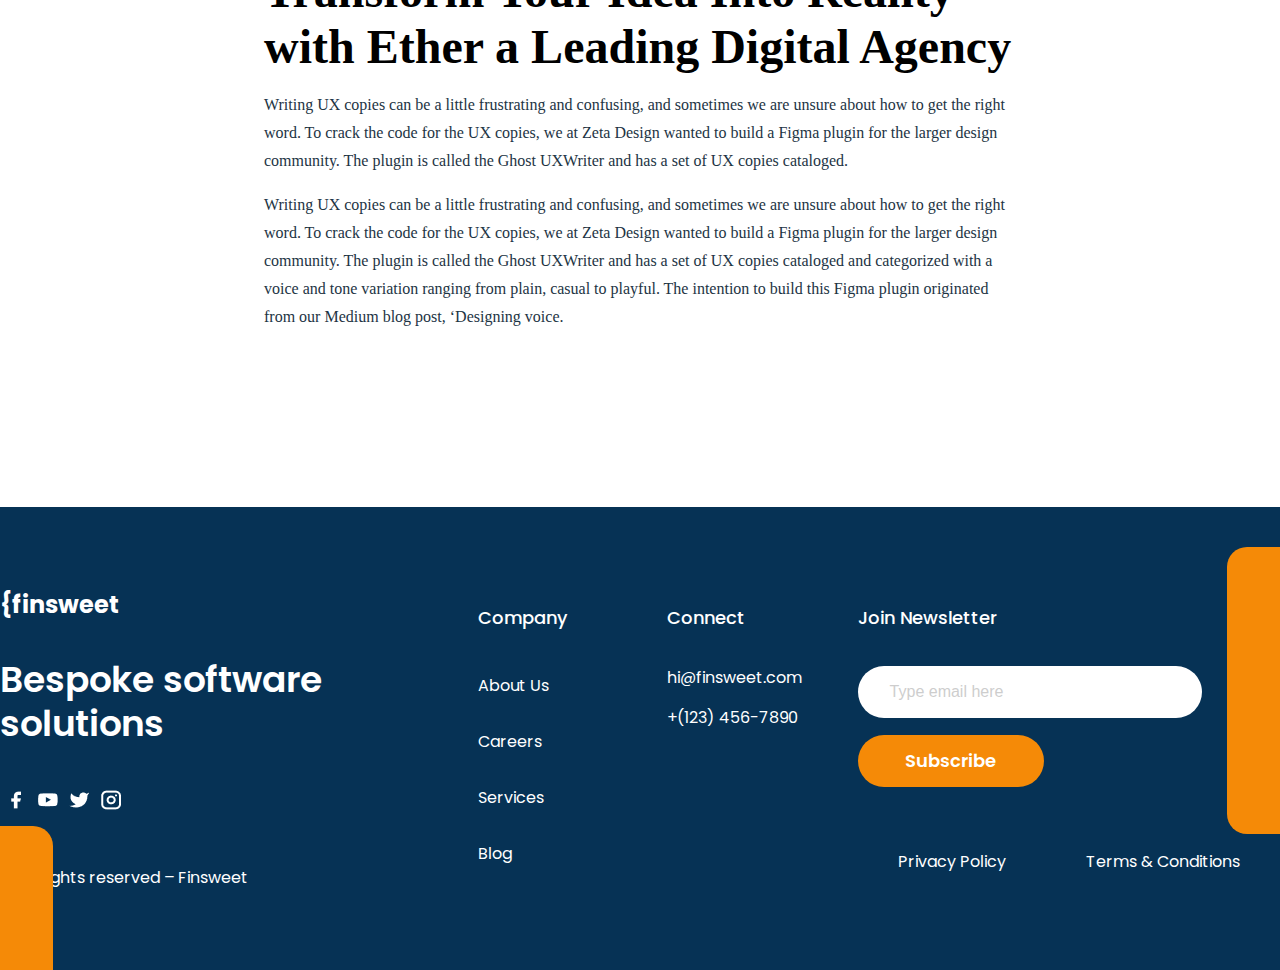
<file: pages/blog inner.html>
<!DOCTYPE html>
<html lang="en">
<head>
    <meta charset="UTF-8">
    <meta http-equiv="X-UA-Compatible" content="IE=edge">
    <meta name="viewport" content="width=device-width, initial-scale=1.0">
    <title>Blog</title>
    <link rel="stylesheet" href="../CSS/header.css">
    <link rel="stylesheet" href="../CSS/footer.css">
    <link rel="stylesheet" href="../CSS/global.css">
    <link rel="stylesheet" href="../CSS/bloginner.css">
    <link rel="preconnect" href="https://fonts.googleapis.com">
    <link rel="preconnect" href="https://fonts.gstatic.com" crossorigin>
    <link href="https://fonts.googleapis.com/css2?family=Poppins:ital,wght@0,100;0,200;0,300;0,400;0,500;0,600;0,700;0,800;0,900;1,300&display=swap" rel="stylesheet">
</head>
<body>
    <header class="container header">
        <div class="logo">{finsweet</div>
        <div class="headerRight">
            <nav>
                <ul>
                    <li><a href="../index.html">Home</a></li>
                    <li><a href="./careers.html">Careers</a></li>
                    <li><a href="./services.html">Services</a></li>
                    <li><a class="blogHead" href="./blog.html">Blog</a></li>
                    <li><a href="./contact-us.html">Contact us</a></li>
                </ul>
            </nav>    
            <div class="actionbutton">
                <a href="#">Call to Action</a>
            </div>
        </div>
    </header>
    <section class="photo container">
        <img src="../images/blog inner.png" alt="">
    </section>
    <section>
        <div class="littlecontainer">
            <div class="post">
                <img src="../images/humanBlog.png" alt="">
                <p class="para">Andrew Jonson</p>
                <p class="para">Posted on 27th January 2021</p>
            </div>
            <article>
                <h1>Breaking the code How did we build our Figma plugin </h1>
                <p class="para">Writing UX copies can be a little frustrating and confusing, and sometimes we are unsure about how to get the right word. To crack the code for the UX copies, we at Zeta Design wanted to build a Figma plugin for the larger design community. The plugin is called the Ghost UXWriter and has a set of UX copies cataloged and categorized with a voice and tone variation ranging from plain, casual to playful. The intention to build this Figma plugin originated from our Medium blog post, ‘Designing voice and tone for error messages.</p>
                <p class="para">Writing UX copies can be a little frustrating and confusing, and sometimes we are unsure about how to get the right word. To crack the code for the UX copies, we at Zeta Design wanted to build a Figma plugin for the larger design community. The plugin is called the Ghost UXWriter and has a set of UX copies cataloged.</p>
                <p class="para">Writing UX copies can be a little frustrating and confusing, and sometimes we are unsure about how to get the right word. To crack the code for the UX copies, we at Zeta Design wanted to build a Figma plugin for the larger design community. The plugin is called the Ghost UXWriter and has a set of UX copies cataloged and categorized with a voice and tone variation ranging from plain, casual to playful. The intention to build this Figma plugin originated from our Medium blog post, ‘Designing voice.</p>
            </article>
            <article>
                <h2>Transform Your Idea Into Reality with Ether a Leading Digital Agency</h2>
                <p class="para">Writing UX copies can be a little frustrating and confusing, and sometimes we are unsure about how to get the right word. To crack the code for the UX copies, we at Zeta Design wanted to build a Figma plugin for the larger design community. The plugin is called the Ghost UXWriter and has a set of UX copies cataloged.</p>
                <p class="para">Writing UX copies can be a little frustrating and confusing, and sometimes we are unsure about how to get the right word. To crack the code for the UX copies, we at Zeta Design wanted to build a Figma plugin for the larger design community. The plugin is called the Ghost UXWriter and has a set of UX copies cataloged and categorized with a voice and tone variation ranging from plain, casual to playful. The intention to build this Figma plugin originated from our Medium blog post, ‘Designing voice.</p>
            </article>
        </div>
    </section>
    <footer>
        <div class="container">
            <div class="left">
                <div>
                    <p class="logo">{finsweet</p>
                    <p class="moto">Bespoke software solutions</p>
                    <ul>
                        <li><a href="https://www.facebook.com/"><img src="../images/facebook.png"></a></li>
                        <li><a href="https://www.youtube.com/"><img src="../images/youtube.png"></a></li>
                        <li><a href="https://www.twitter.com/"><img src="../images/twitter.png"></a></li>
                        <li><a href="https://www.instagram.com/"><img src="../images/instagram.png"></a></li>
                    </ul>
                </div>
                <p class="copyright">	&#169 All rights reserved – Finsweet</p>
            </div>
            <div class="middle">
                <div class="company">
                    <h3>Company</h3>
                    <ul class="ful">
                        <li><a href="./contact-us.html">About Us</a></li>
                        <li><a href="./careers.html">Careers</a></li>
                        <li><a href="./services.html">Services</a></li>
                        <li><a href="./blog.html">Blog</a></li>
                    </ul>
                </div>
                <div class="connect">
                    <h3>Connect</h3>
                    <ul class="ful">
                        <li>hi@finsweet.com</li>
                        <li>+(123) 456-7890</li>
                    </ul>
                </div>
            </div>
            <div class="join">
                <div class="subs">
                    <h3>Join Newsletter</h3>
                    <input type="text" placeholder="Type email here">
                    <div class="button"><a>Subscribe</a></div>
                </div>
                <div class="policy">
                    <p>Privacy Policy</p>
                    <p>Terms & Conditions</p>
                </div>
            </div>
        </div>
        <div class="orangeL"></div>
        <div class="orangeR"></div>
    </footer>
 </body>
</html>
</file>
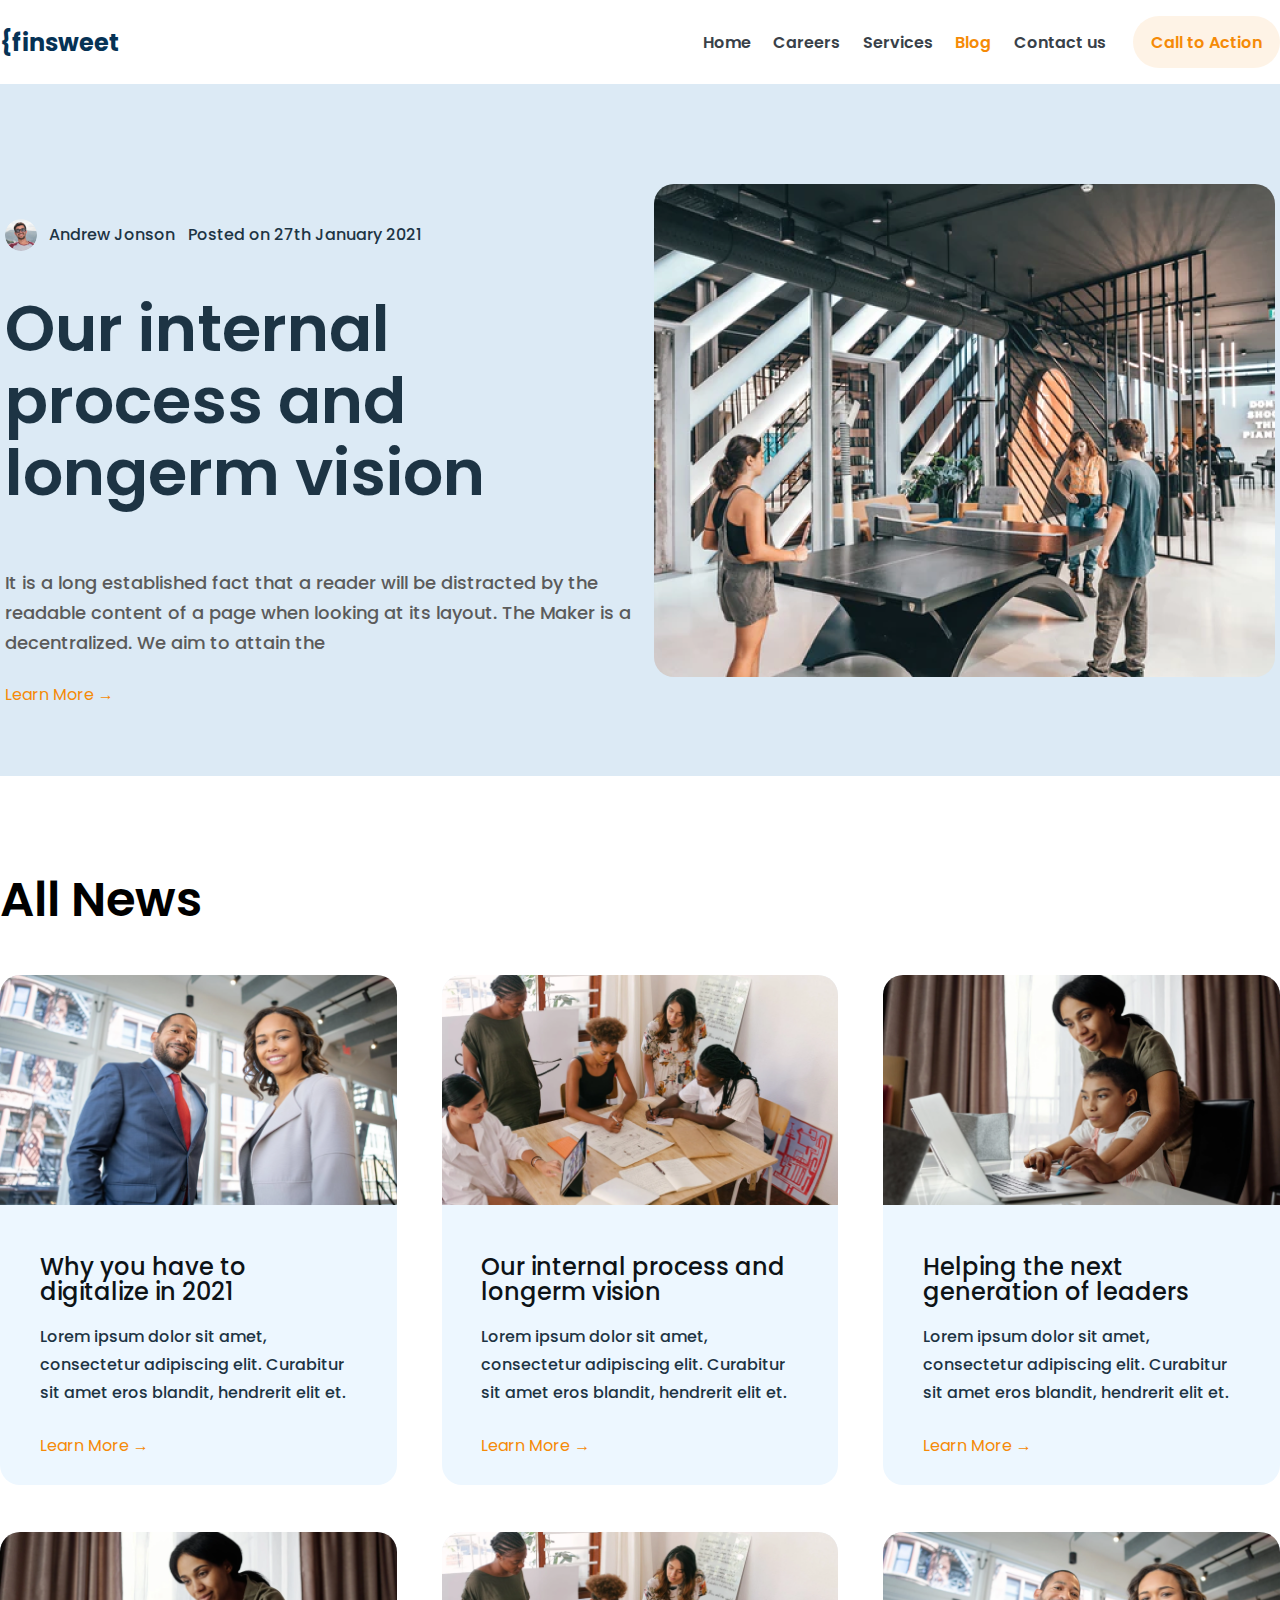
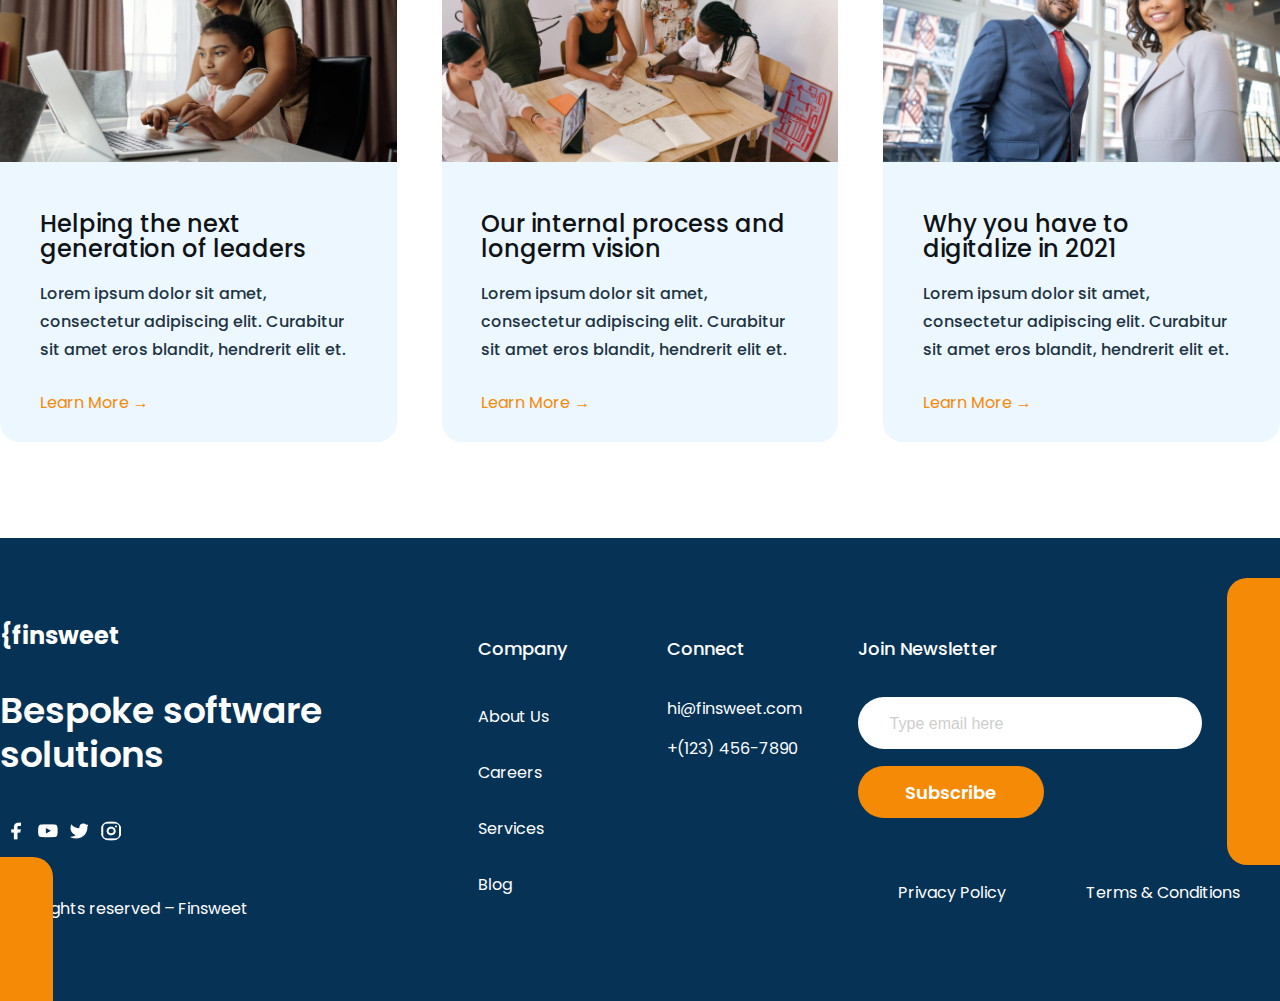
<file: pages/blog.html>
<!DOCTYPE html>
<html lang="en">
<head>
    <meta charset="UTF-8">
    <meta http-equiv="X-UA-Compatible" content="IE=edge">
    <meta name="viewport" content="width=device-width, initial-scale=1.0">
    <title>Blog</title>
    <link rel="stylesheet" href="../CSS/header.css">
    <link rel="stylesheet" href="../CSS/footer.css">
    <link rel="stylesheet" href="../CSS/global.css">
    <link rel="stylesheet" href="../CSS/blog.css">
    <link rel="preconnect" href="https://fonts.googleapis.com">
    <link rel="preconnect" href="https://fonts.gstatic.com" crossorigin>
    <link href="https://fonts.googleapis.com/css2?family=Poppins:ital,wght@0,100;0,200;0,300;0,400;0,500;0,600;0,700;0,800;0,900;1,300&display=swap" rel="stylesheet">
</head>
<body>
    <header class="container header">
        <div class="logo">{finsweet</div>
        <div class="headerRight">
            <nav>
                <ul>
                    <li><a href="../index.html">Home</a></li>
                    <li><a href="./careers.html">Careers</a></li>
                    <li><a href="./services.html">Services</a></li>
                    <li><a class="blogHead" href="./blog.html">Blog</a></li>
                    <li><a href="./contact-us.html">Contact us</a></li>
                </ul>
            </nav>    
            <div class="actionbutton">
                <a href="#">Call to Action</a>
            </div>
        </div>
    </header>
    <section class="blog blue">
        <div class="container">
            <div class="text">
                <div class="leftText">
                    <div class="post">
                        <img src="../images/humanBlog.png" alt="">
                        <p class="para">Andrew Jonson</p>
                        <p class="para">Posted on 27th January 2021</p>
                    </div>
                    <h1>Our internal process and longerm vision</h1>
                    <h3>It is a long established fact that a reader will be distracted by the readable content of a page when looking at its layout. The Maker is a decentralized. We aim to attain the</h3>
                    <a href="#">Learn More &#8594</a>
                </div>
                <img src="../images/blog.png" alt="">
            </div>
        </div>
    </section>
    <section class="news">
        <div class="container">
            <h2>All News</h2>
            <div class="helpcard">
                <div class="card">
                    <img src="../images/post1.png" alt="">
                    <div class="space">
                        <h4>Why you have to digitalize in 2021</h4>
                        <p class="para">Lorem ipsum dolor sit amet, consectetur adipiscing elit. Curabitur sit amet eros blandit, hendrerit elit et.</p>
                        <a href="./blog inner.html">Learn More &#8594 </a>
                    </div>
                </div>
                <div class="card">
                    <img src="../images/post-2.png" alt="">
                    <div class="space">
                        <h4>Our internal process and longerm vision</h4>
                        <p class="para">Lorem ipsum dolor sit amet, consectetur adipiscing elit. Curabitur sit amet eros blandit, hendrerit elit et.</p>
                        <a>Learn More &#8594 </a>
                    </div>
                </div>
                <div class="card">
                    <img src="../images/post-3.png" alt="">
                    <div class="space">
                        <h4>Helping the next generation of leaders</h4>
                        <p class="para">Lorem ipsum dolor sit amet, consectetur adipiscing elit. Curabitur sit amet eros blandit, hendrerit elit et.</p>
                        <a>Learn More &#8594 </a>
                    </div>
                </div>
            </div>
            <div class="helpcard">    
                <div class="card">
                    <img src="../images/post-3.png" alt="">
                    <div class="space">
                        <h4>Helping the next generation of leaders</h4>
                        <p class="para">Lorem ipsum dolor sit amet, consectetur adipiscing elit. Curabitur sit amet eros blandit, hendrerit elit et.</p>
                        <a>Learn More &#8594 </a>
                    </div>
                </div>
                <div class="card">
                    <img src="../images/post-2.png" alt="">
                    <div class="space">
                        <h4>Our internal process and longerm vision</h4>
                        <p class="para">Lorem ipsum dolor sit amet, consectetur adipiscing elit. Curabitur sit amet eros blandit, hendrerit elit et.</p>
                        <a>Learn More &#8594 </a>
                    </div>
                </div>
                <div class="card">
                    <img src="../images/post1.png" alt="">
                    <div class="space">
                        <h4>Why you have to digitalize in 2021</h4>
                        <p class="para">Lorem ipsum dolor sit amet, consectetur adipiscing elit. Curabitur sit amet eros blandit, hendrerit elit et.</p>
                        <a>Learn More &#8594 </a>
                    </div>
                </div>
            </div>
        </div>
        
    </section>
    <footer>
        <div class="container">
            <div class="left">
                <div>
                    <p class="logo">{finsweet</p>
                    <p class="moto">Bespoke software solutions</p>
                    <ul>
                        <li><a href="https://www.facebook.com/"><img src="../images/facebook.png"></a></li>
                        <li><a href="https://www.youtube.com/"><img src="../images/youtube.png"></a></li>
                        <li><a href="https://www.twitter.com/"><img src="../images/twitter.png"></a></li>
                        <li><a href="https://www.instagram.com/"><img src="../images/instagram.png"></a></li>
                    </ul>
                </div>
                <p class="copyright">	&#169 All rights reserved – Finsweet</p>
            </div>
            <div class="middle">
                <div class="company">
                    <h3>Company</h3>
                    <ul class="ful">
                        <li><a href="./contact-us.html">About Us</a></li>
                        <li><a href="./careers.html">Careers</a></li>
                        <li><a href="./services.html">Services</a></li>
                        <li><a href="./blog.html">Blog</a></li>
                    </ul>
                </div>
                <div class="connect">
                    <h3>Connect</h3>
                    <ul class="ful">
                        <li>hi@finsweet.com</li>
                        <li>+(123) 456-7890</li>
                    </ul>
                </div>
            </div>
            <div class="join">
                <div class="subs">
                    <h3>Join Newsletter</h3>
                    <input type="text" placeholder="Type email here">
                    <div class="button"><a>Subscribe</a></div>
                </div>
                <div class="policy">
                    <p>Privacy Policy</p>
                    <p>Terms & Conditions</p>
                </div>
            </div>
        </div>
        <div class="orangeL"></div>
        <div class="orangeR"></div>
    </footer>
 </body>
</html>
</file>
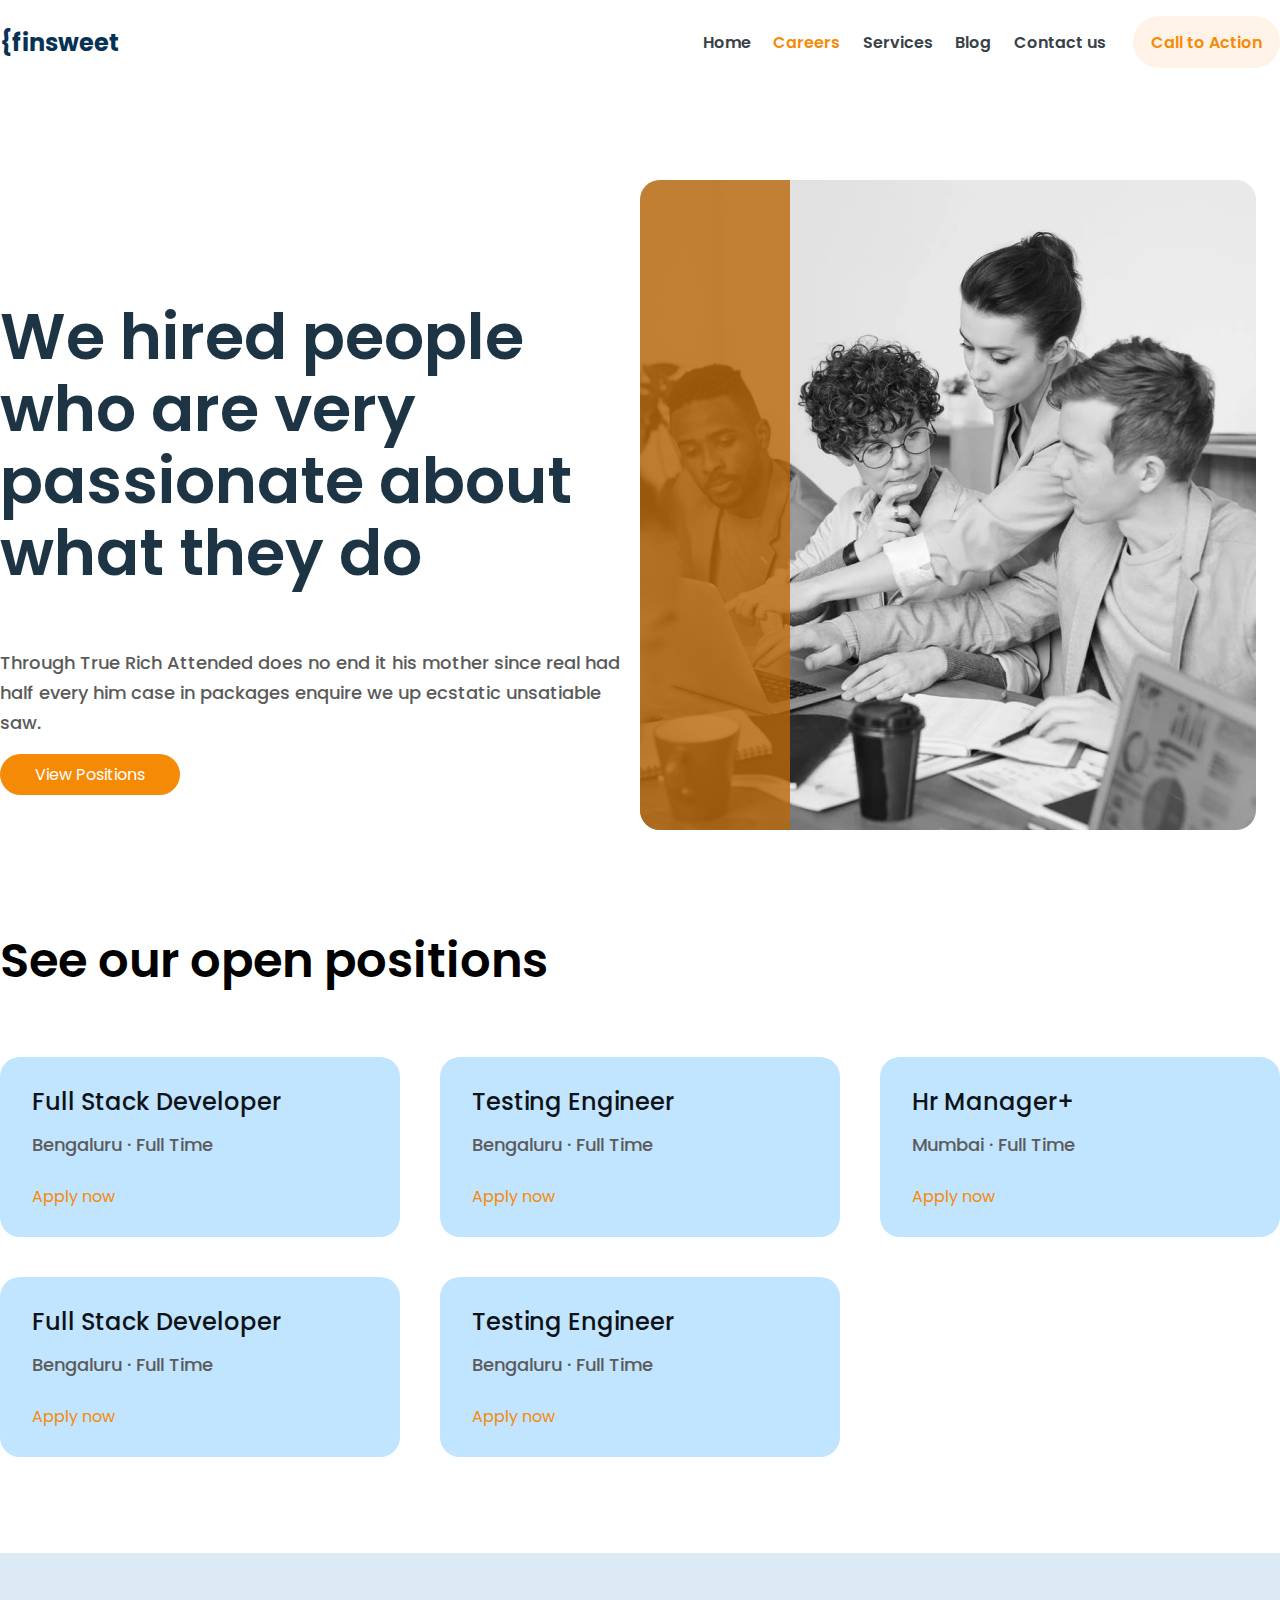
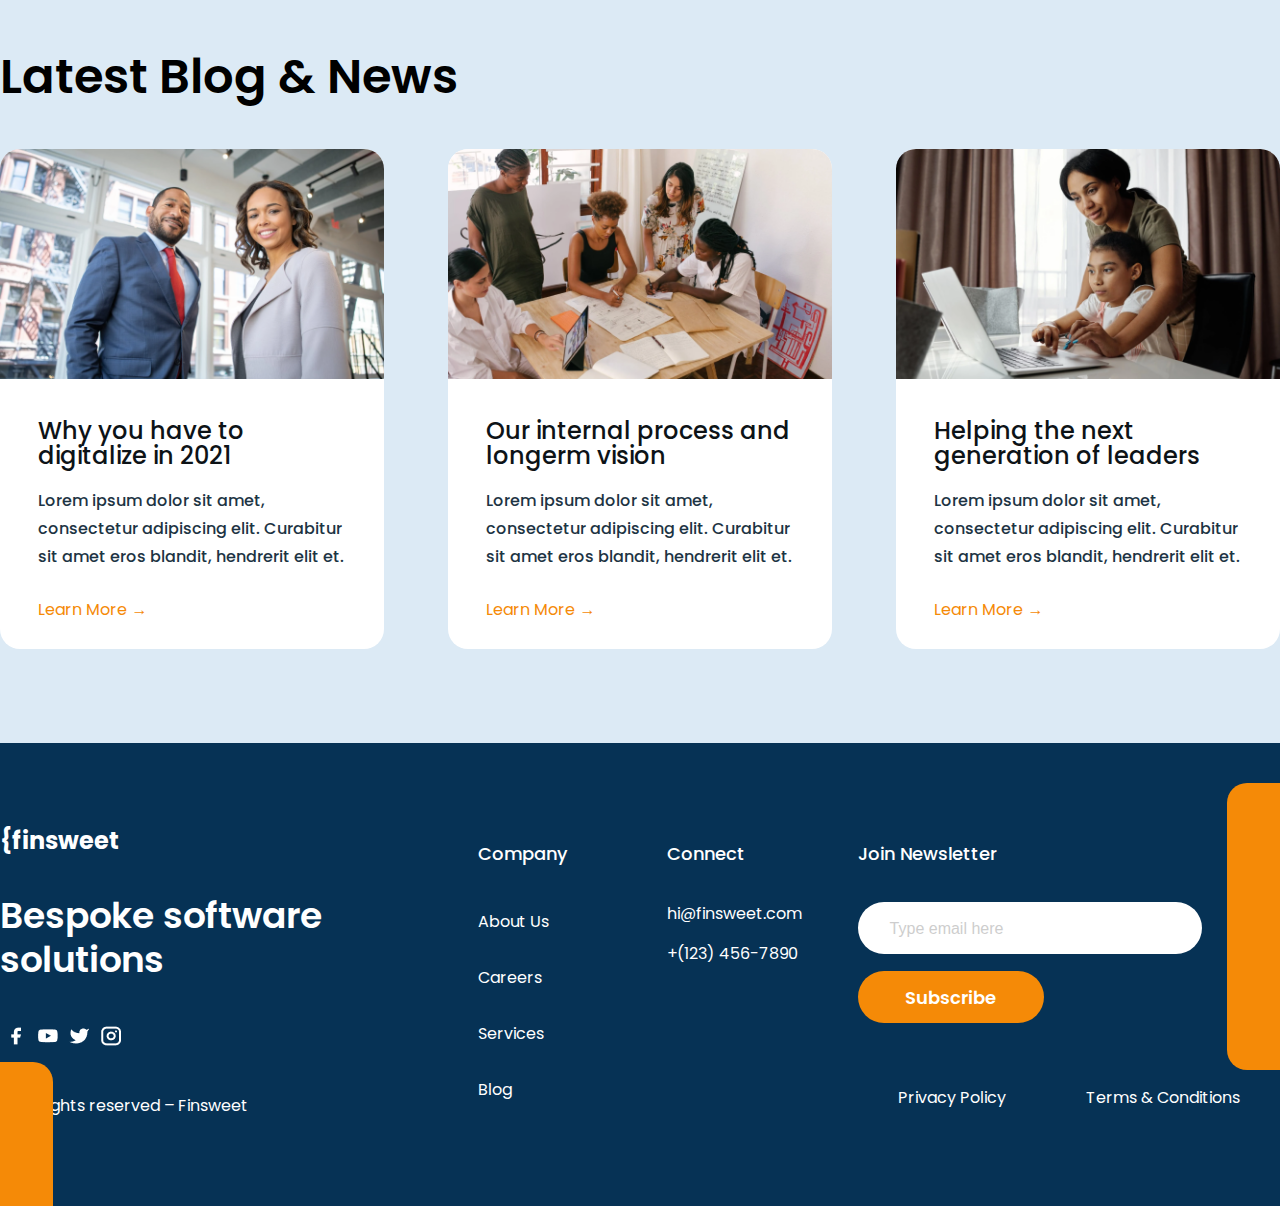
<file: pages/careers.html>
<!DOCTYPE html>
<html lang="en">
<head>
    <meta charset="UTF-8">
    <meta http-equiv="X-UA-Compatible" content="IE=edge">
    <meta name="viewport" content="width=device-width, initial-scale=1.0">
    <title>Careers</title>
    <link rel="stylesheet" href="../CSS/global.css">
    <link rel="stylesheet" href="../CSS/header.css">
    <link rel="stylesheet" href="../CSS/footer.css">
    <link rel="stylesheet" href="../CSS/careers.css">
    <link rel="preconnect" href="https://fonts.googleapis.com">
    <link rel="preconnect" href="https://fonts.gstatic.com" crossorigin>
    <link href="https://fonts.googleapis.com/css2?family=Poppins:ital,wght@0,100;0,200;0,300;0,400;0,500;0,600;0,700;0,800;0,900;1,300&display=swap" rel="stylesheet">
</head>
<body>
    <header class="container header">
        <div class="logo">{finsweet</div>
        <div class="headerRight">
            <nav>
                <ul>
                    <li><a href="../index.html">Home</a></li>
                    <li><a class="car" href="./careers.html">Careers</a></li>
                    <li><a href="./services.html">Services</a></li>
                    <li><a href="./blog.html">Blog</a></li>
                    <li><a href="./contact-us.html">Contact us</a></li>
                </ul>
            </nav>    
            <div class="actionbutton">
                <a href="#">Call to Action</a>
            </div>
        </div>
    </header>
    <section class="container careers">
        <div class="text">
            <div class="leftText">
                <h1>We hired people who are very passionate about what they do</h1>
                <h3>Through True Rich Attended does no end it his mother since real had half every him case in packages enquire we up ecstatic unsatiable saw.</h3>
                <div class="button"><a>View Positions</a></div>
            </div>
        </div>
        <div class="picture">
            <img src="../images/careers.png" alt="">
            <div class="trans"></div>
        </div>
    </section>
    <section class="position container">
        <h2>See our open positions </h2>
        <div class="poscard">
            <div class="outer">
                <div class="pos">
                    <h4>Full Stack Developer</h4>
                    <h3>Bengaluru · Full Time </h3>
                </div>
                <a href="#">Apply now</a>
            </div>
            <div class="outer">
                <div class="pos">
                    <h4>Testing Engineer</h4>
                    <h3>Bengaluru · Full Time </h3>
                </div>
                <a href="./apply.html">Apply now</a>
            </div>
            <div class="outer">
                <div class="pos">
                    <h4>Hr Manager+</h4>
                    <h3>Mumbai · Full Time </h3>
                </div>
                <a href="#">Apply now</a>
            </div>
            <div class="outer">
                <div class="pos">
                    <h4>Full Stack Developer</h4>
                    <h3>Bengaluru · Full Time </h3>
                </div>
                <a href="#">Apply now</a>
            </div>
            <div class="outer">
                <div class="pos">
                    <h4>Testing Engineer</h4>
                    <h3>Bengaluru · Full Time </h3>
                </div>
                <a href="#">Apply now</a>
            </div>
        </div>
    </section>
    <section class="blue news">
        <div class="container">
            <h2>Latest Blog & News</h2>
            <div class="helpcard">
                <div class="card">
                    <img src="../images/post1.png" alt="">
                    <div class="space">
                        <h4>Why you have to digitalize in 2021</h4>
                        <p class="para">Lorem ipsum dolor sit amet, consectetur adipiscing elit. Curabitur sit amet eros blandit, hendrerit elit et.</p>
                        <a href="./blog inner.html">Learn More &#8594 </a>
                    </div>
                </div>
                <div class="card">
                    <img src="../images/post-2.png" alt="">
                    <div class="space">
                        <h4>Our internal process and longerm vision</h4>
                        <p class="para">Lorem ipsum dolor sit amet, consectetur adipiscing elit. Curabitur sit amet eros blandit, hendrerit elit et.</p>
                        <a>Learn More &#8594 </a>
                    </div>
                </div>
                <div class="card">
                    <img src="../images/post-3.png" alt="">
                    <div class="space">
                        <h4>Helping the next generation of leaders</h4>
                        <p class="para">Lorem ipsum dolor sit amet, consectetur adipiscing elit. Curabitur sit amet eros blandit, hendrerit elit et.</p>
                        <a>Learn More &#8594 </a>
                    </div>
                </div>
            </div>
        </div>
    </section>
    <footer>
        <div class="container">
            <div class="left">
                <div>
                    <p class="logo">{finsweet</p>
                    <p class="moto">Bespoke software solutions</p>
                    <ul>
                        <li><a href="https://www.facebook.com/"><img src="../images/facebook.png"></a></li>
                        <li><a href="https://www.youtube.com/"><img src="../images/youtube.png"></a></li>
                        <li><a href="https://www.twitter.com/"><img src="../images/twitter.png"></a></li>
                        <li><a href="https://www.instagram.com/"><img src="../images/instagram.png"></a></li>
                    </ul>
                </div>
                <p>	&#169 All rights reserved – Finsweet</p>
            </div>
            <div class="middle">
                <div class="company">
                    <h3>Company</h3>
                    <ul class="ful">
                        <li><a href="./contact-us.html">About Us</a></li>
                        <li><a href="./careers.html">Careers</a></li>
                        <li><a href="./services.html">Services</a></li>
                        <li><a href="./blog.html">Blog</a></li>
                    </ul>
                </div>
                <div class="connect">
                    <h3>Connect</h3>
                    <ul class="ful">
                        <li>hi@finsweet.com</li>
                        <li>+(123) 456-7890</li>
                    </ul>
                </div>
            </div>
            <div class="join">
                <div class="subs">
                    <h3>Join Newsletter</h3>
                    <input type="text" placeholder="Type email here">
                    <div class="button"><a>Subscribe</a></div>
                </div>
                <div class="policy">
                    <p>Privacy Policy</p>
                    <p>Terms & Conditions</p>
                </div>
            </div>
        </div>
        <div class="orangeL"></div>
        <div class="orangeR"></div>
    </footer>
</body>
</html>
</file>
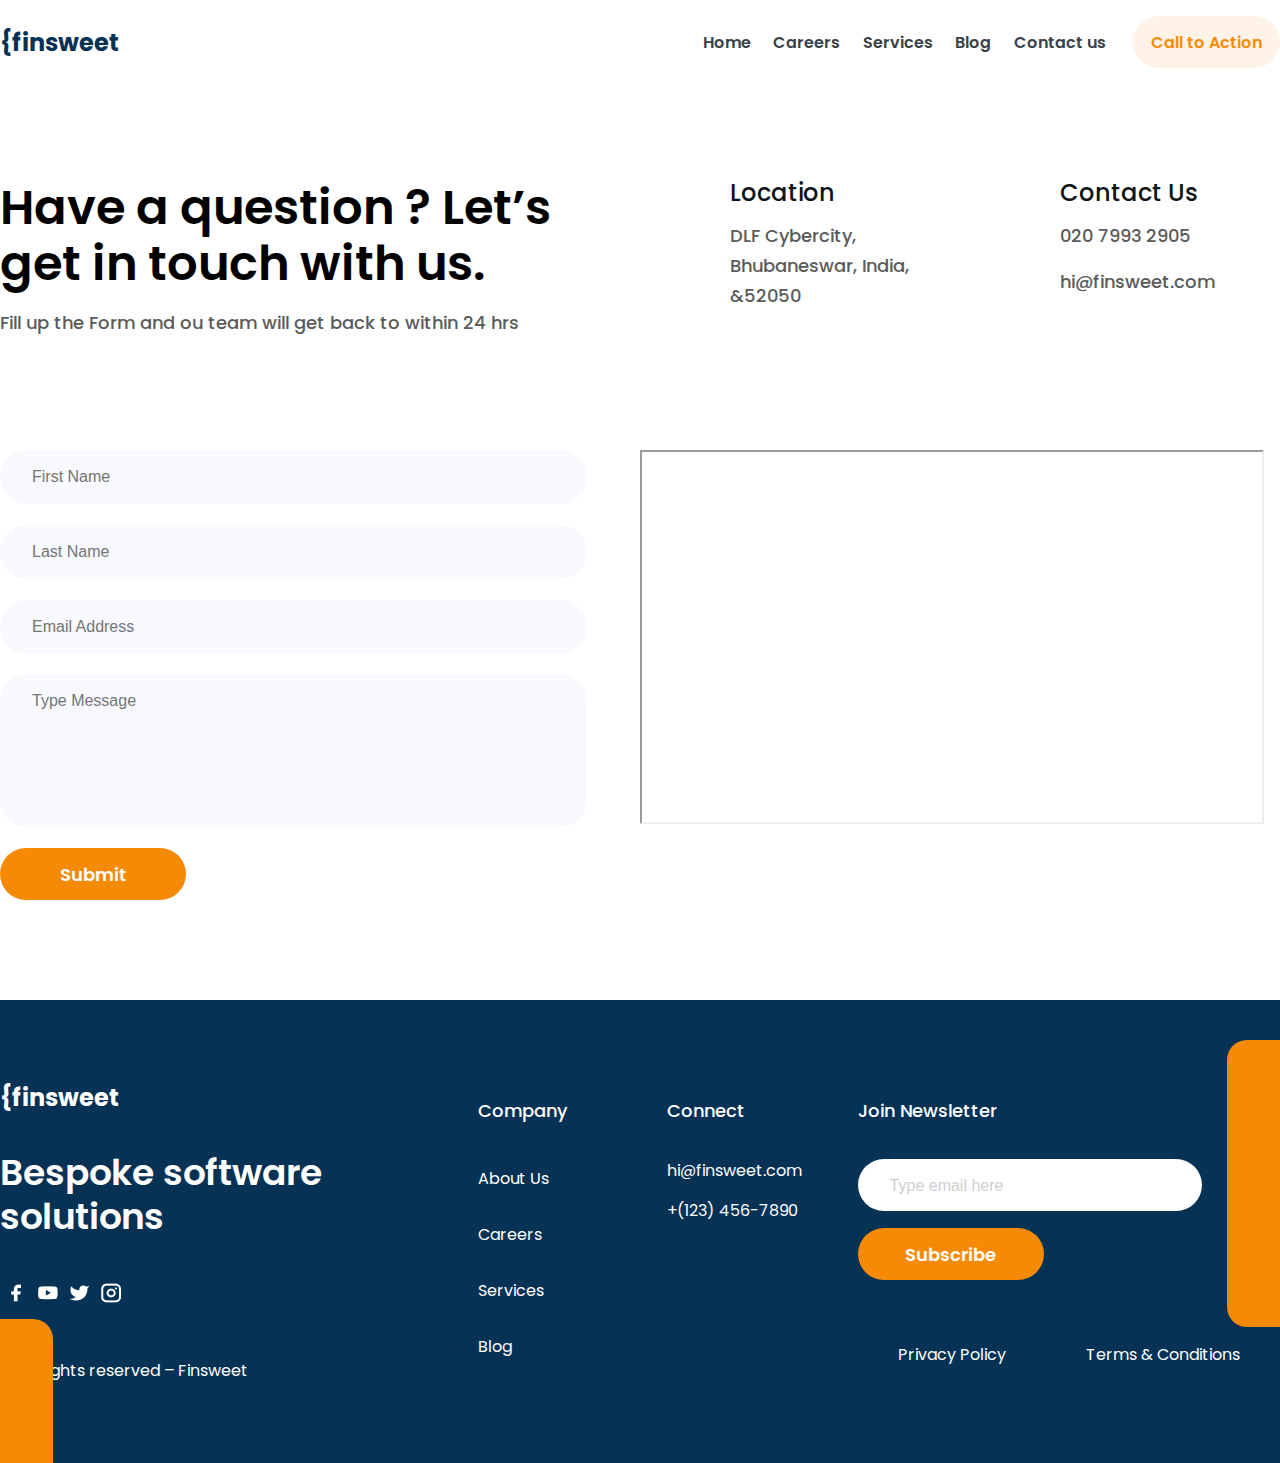
<file: pages/contact-us.html>
<!DOCTYPE html>
<html lang="en">
<head>
    <meta charset="UTF-8">
    <meta http-equiv="X-UA-Compatible" content="IE=edge">
    <meta name="viewport" content="width=device-width, initial-scale=1.0">
    <title>Contact Uss</title>
    <link rel="stylesheet" href="../CSS/global.css">
    <link rel="stylesheet" href="../CSS/header.css">
    <link rel="stylesheet" href="../CSS/footer.css">
    <link rel="stylesheet" href="../CSS/contact.css">
    <link rel="preconnect" href="https://fonts.googleapis.com">
    <link rel="preconnect" href="https://fonts.gstatic.com" crossorigin>
    <link href="https://fonts.googleapis.com/css2?family=Poppins:ital,wght@0,100;0,200;0,300;0,400;0,500;0,600;0,700;0,800;0,900;1,300&display=swap" rel="stylesheet">
</head>
<body>
    <header class="header">
        <div class="logo">{finsweet</div>
        <div class="headerRight">
            <nav>
                <ul>
                    <li><a href="../index.html">Home</a></li>
                    <li><a href="./careers.html">Careers</a></li>
                    <li><a href="./services.html">Services</a></li>
                    <li><a href="./blog.html">Blog</a></li>
                    <li><a href="./contact-us.html">Contact us</a></li>
                </ul>
            </nav>    
            <div class="actionbutton">
                <a href="#">Call to Action</a>
            </div>
        </div>
    </header>
    <section class="address container">
        <div class="addleft">
            <h2>Have a question ? Let’s get in touch with us.</h2>
            <h3>Fill up the Form  and ou team will get back to within 24 hrs</h3>
        </div>
        <div class="addright">
            <div class="loc">
                <h4>Location</h4>
                <h3>DLF Cybercity, Bhubaneswar, India, &52050</h3>
            </div>
            <div class="con">
                <h4>Contact Us</h4>
                <h3>020 7993 2905</h3>
                <h3>hi@finsweet.com</h3>
            </div>
        </div>
    </section>
    <section class="form container">
        <div class="inputForm">
            <input type="text" placeholder="First Name">
            <input type="text" placeholder="Last Name">
            <input type="text" placeholder="Email Address">
            <input type="textarea" placeholder="Type Message" class="biginput" rows="4">
            <div class="button">
                <a href="#">Submit</a>
            </div>
        </div>
        <div class="map">
            <iframe class="gmap_iframe" src="https://maps.google.com/maps?width=620&amp;height=370&amp;hl=en&amp;q=Seoul business center&amp;t=&amp;z=14&amp;ie=UTF8&amp;iwloc=B&amp;output=embed"></iframe>
        </div>
    </section>
    <footer>
        <div class="container">
            <div class="left">
                <div>
                    <p class="logo">{finsweet</p>
                    <p class="moto">Bespoke software solutions</p>
                    <ul>
                        <li><a href="https://www.facebook.com/"><img src="../images/facebook.png"></a></li>
                        <li><a href="https://www.youtube.com/"><img src="../images/youtube.png"></a></li>
                        <li><a href="https://www.twitter.com/"><img src="../images/twitter.png"></a></li>
                        <li><a href="https://www.instagram.com/"><img src="../images/instagram.png"></a></li>
                    </ul>
                </div>
                <p class="copyright">	&#169 All rights reserved – Finsweet</p>
            </div>
            <div class="middle">
                <div class="company">
                    <h3>Company</h3>
                    <ul class="ful">
                        <li><a href="./contact-us.html">About Us</a></li>
                        <li><a href="./careers.html">Careers</a></li>
                        <li><a href="./services.html">Services</a></li>
                        <li><a href="./blog.html">Blog</a></li>
                    </ul>
                </div>
                <div class="connect">
                    <h3>Connect</h3>
                    <ul class="ful">
                        <li>hi@finsweet.com</li>
                        <li>+(123) 456-7890</li>
                    </ul>
                </div>
            </div>
            <div class="join">
                <div class="subs">
                    <h3>Join Newsletter</h3>
                    <input type="text" placeholder="Type email here">
                    <div class="button"><a>Subscribe</a></div>
                </div>
                <div class="policy">
                    <p>Privacy Policy</p>
                    <p>Terms & Conditions</p>
                </div>
            </div>
        </div>
        <div class="orangeL"></div>
        <div class="orangeR"></div>
    </footer>   
</body>
</html>
</file>
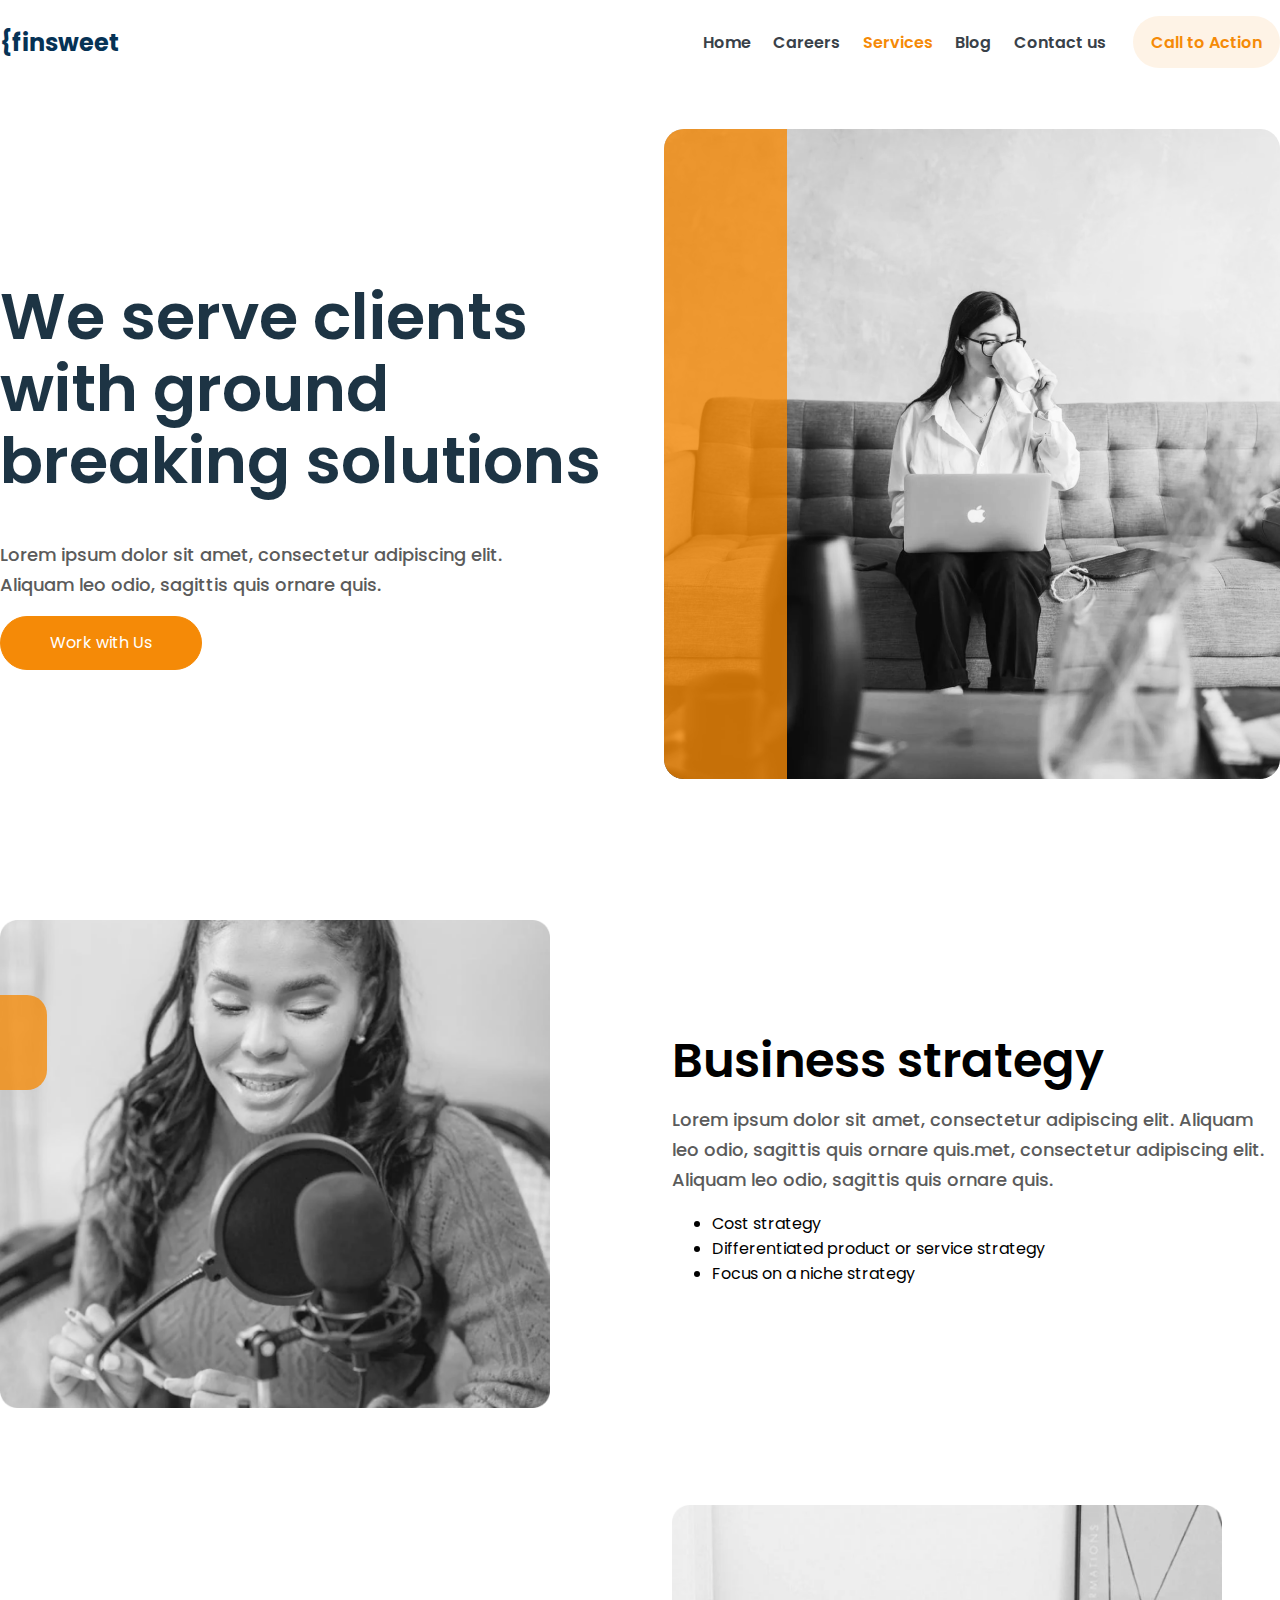
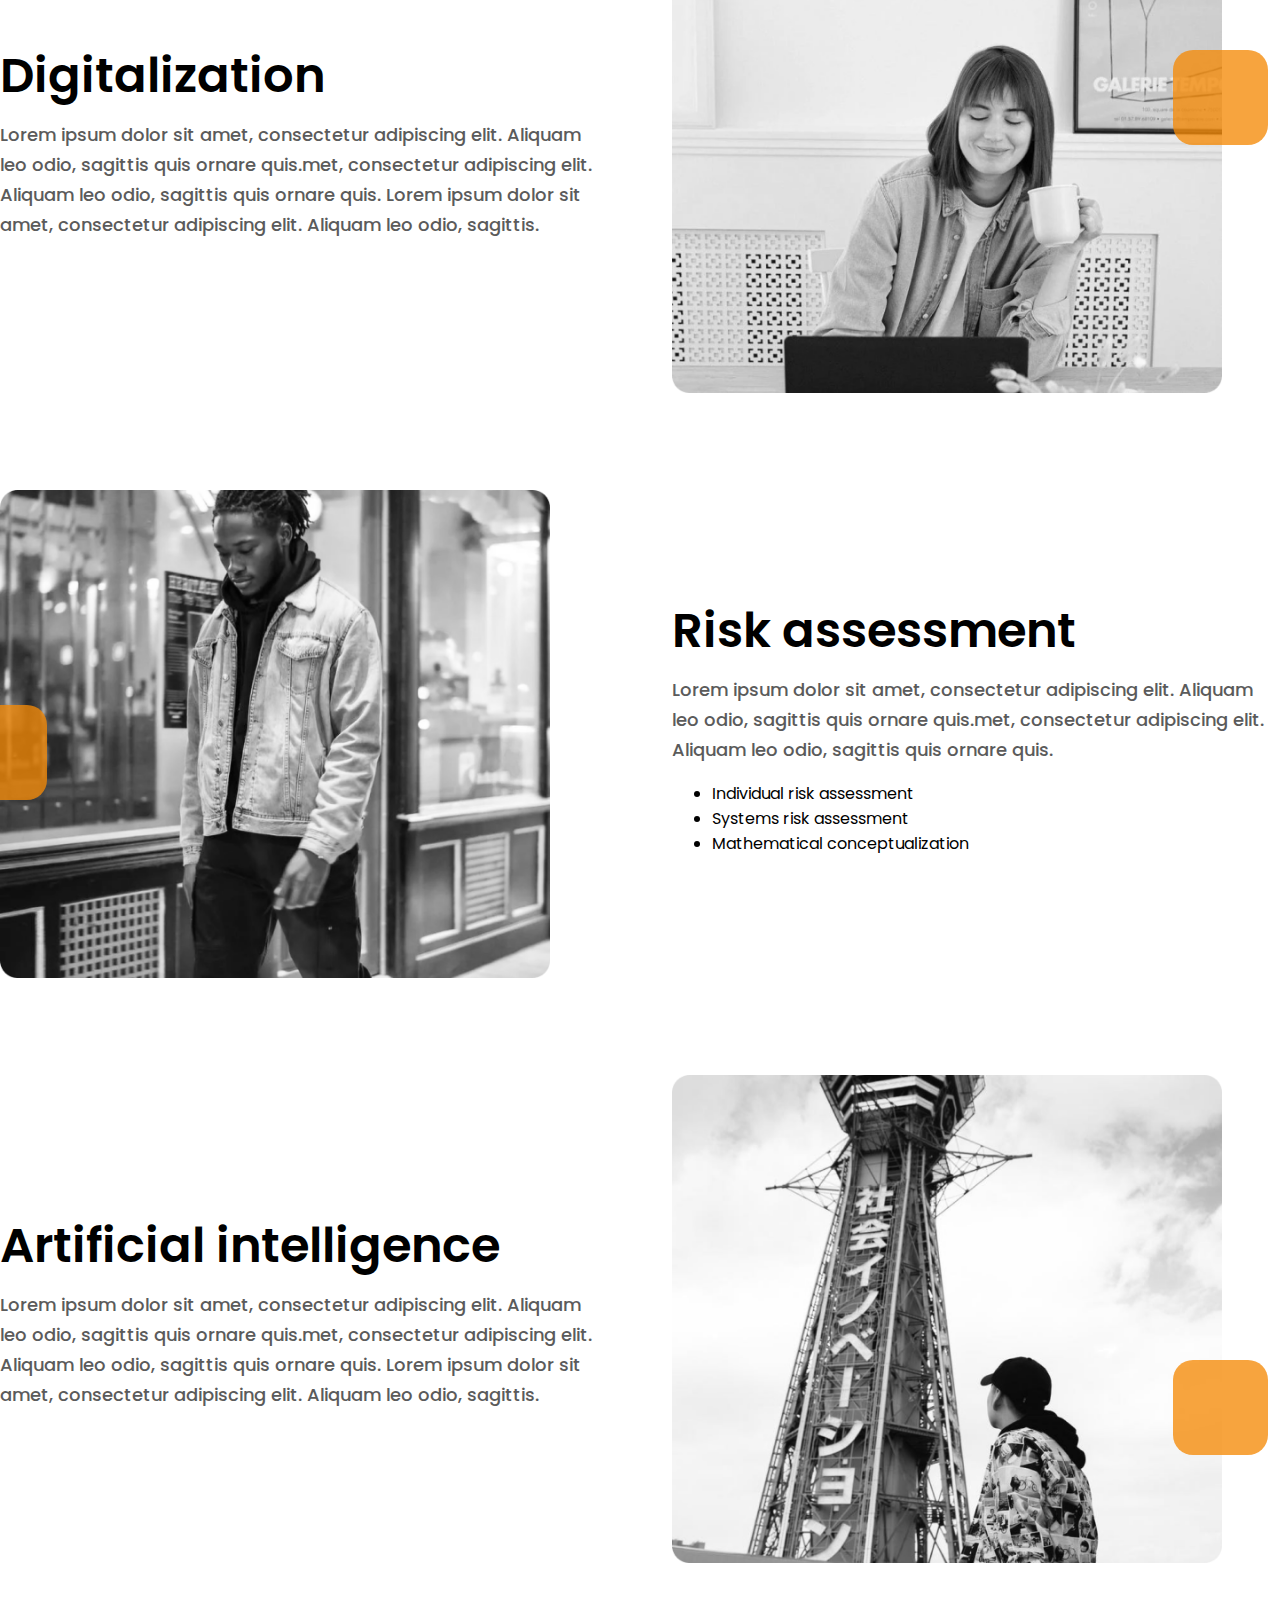
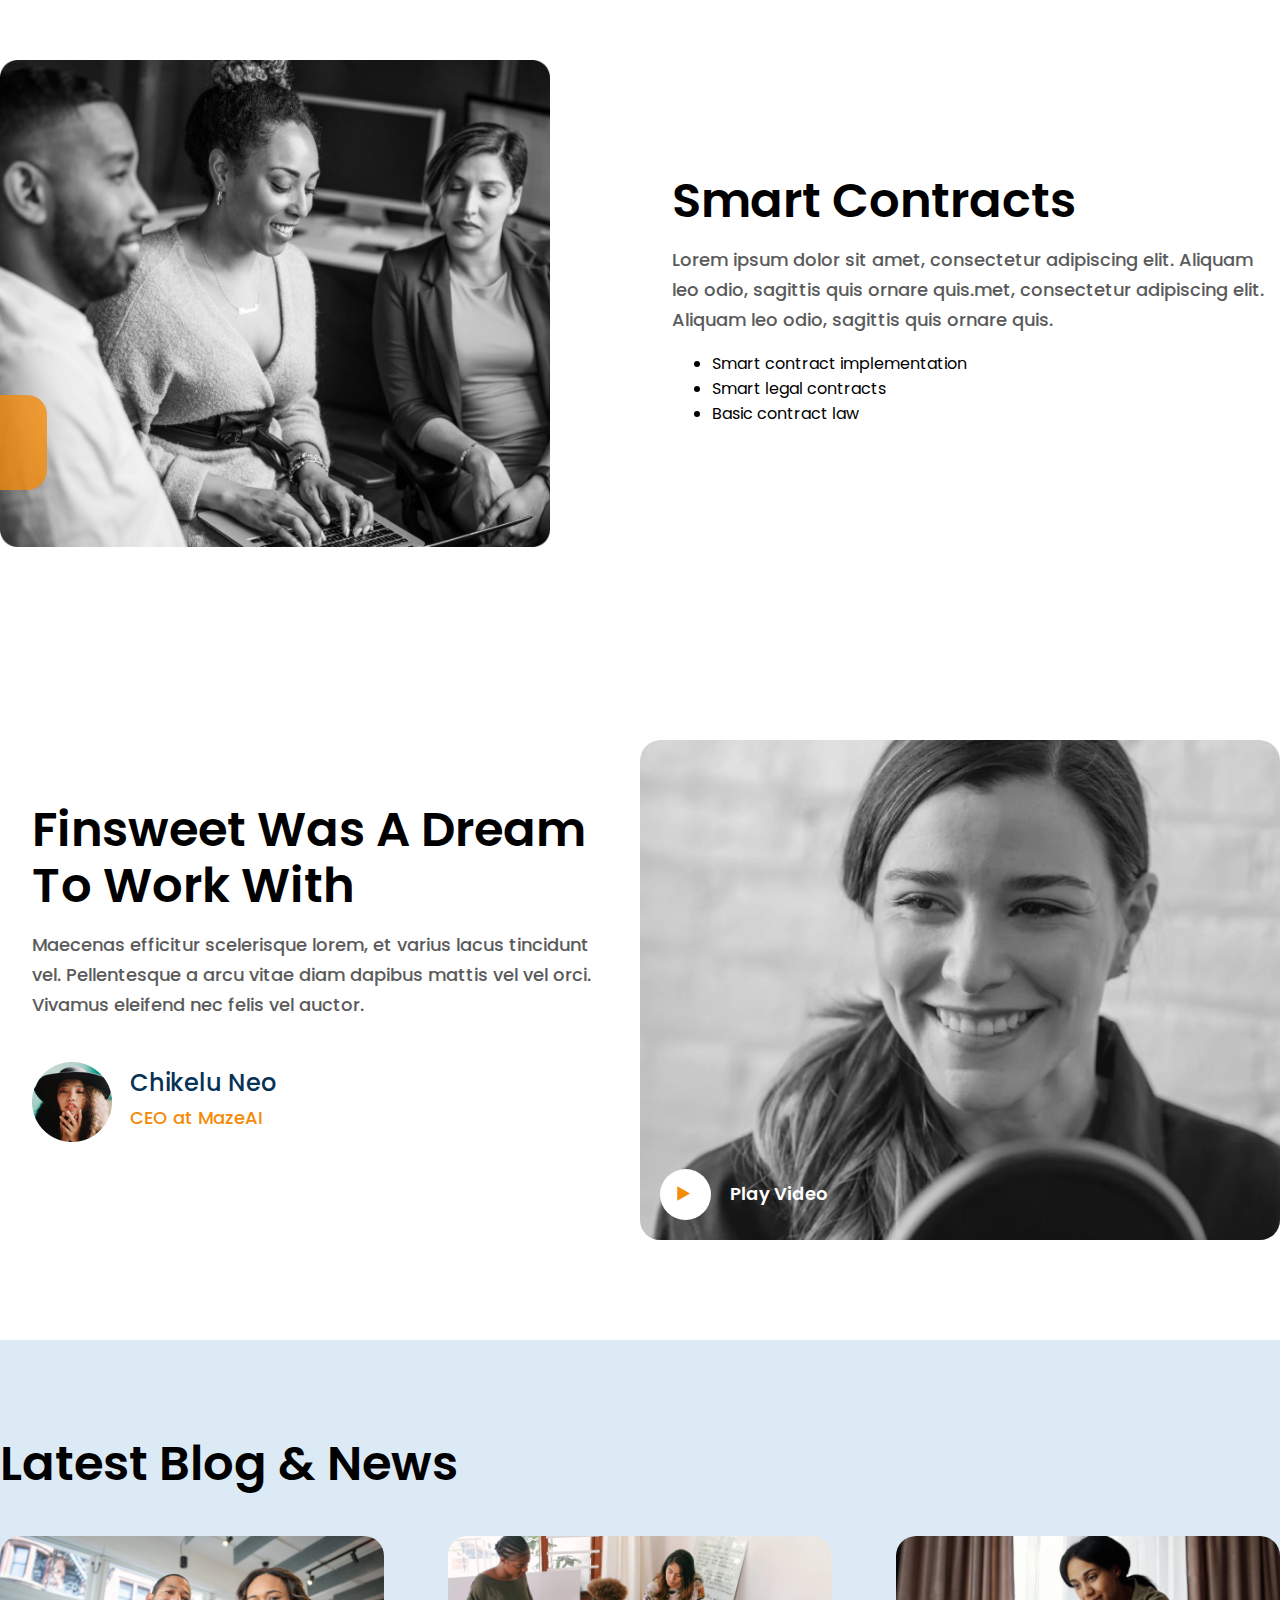
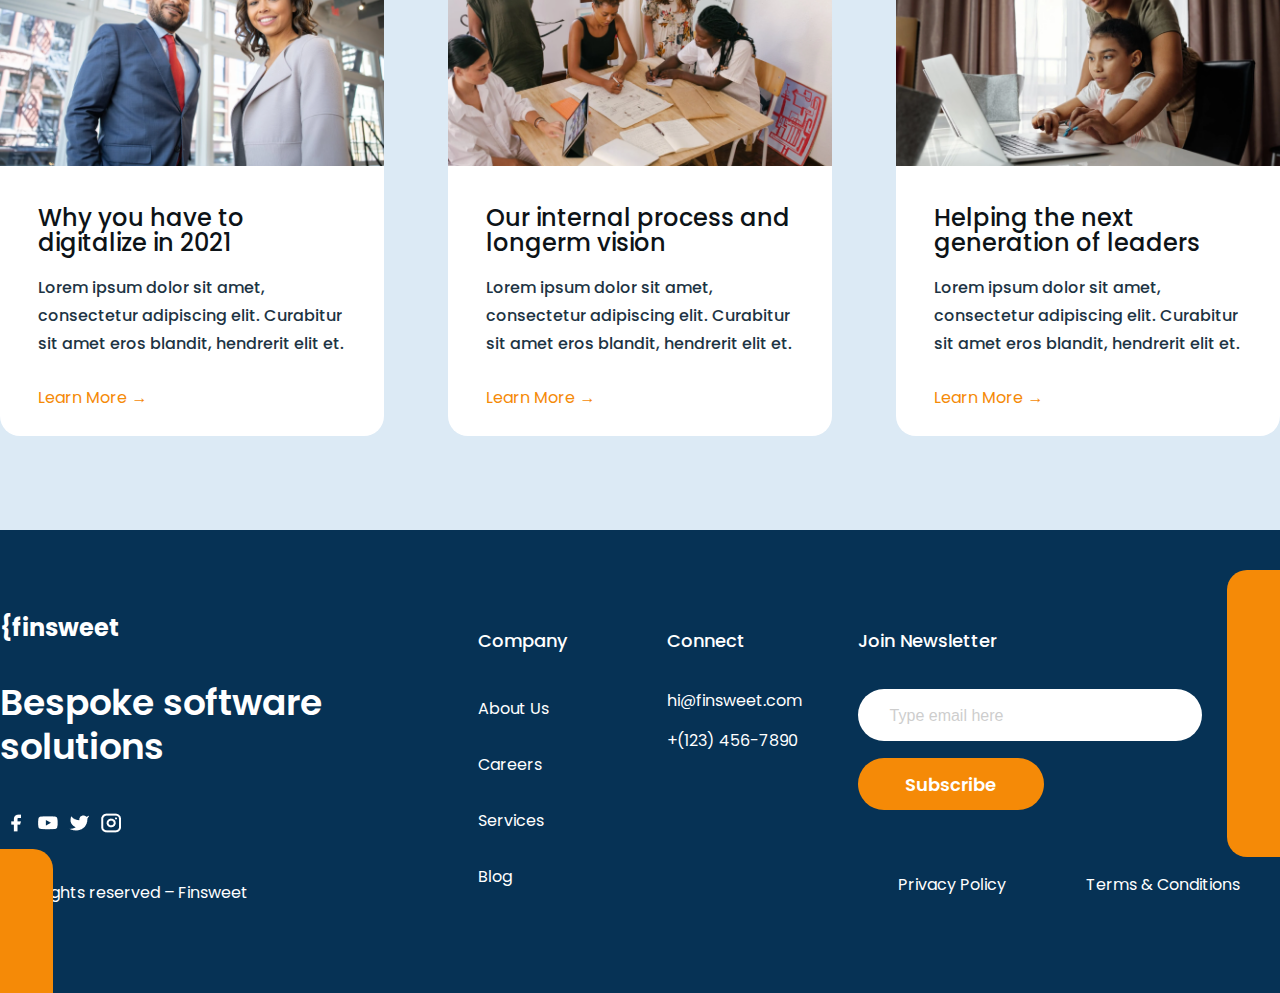
<file: pages/services.html>
<!DOCTYPE html>
<html lang="en">
<head>
    <meta charset="UTF-8">
    <meta http-equiv="X-UA-Compatible" content="IE=edge">
    <meta name="viewport" content="width=device-width, initial-scale=1.0">
    <title>Services</title>
    <link rel="stylesheet" href="../CSS/services.css">
    <link rel="stylesheet" href="../CSS/header.css">
    <link rel="stylesheet" href="../CSS/footer.css">
    <link rel="stylesheet" href="../CSS/global.css">
    <link rel="preconnect" href="https://fonts.googleapis.com">
    <link rel="preconnect" href="https://fonts.gstatic.com" crossorigin>
    <link href="https://fonts.googleapis.com/css2?family=Poppins:ital,wght@0,100;0,200;0,300;0,400;0,500;0,600;0,700;0,800;0,900;1,300&display=swap" rel="stylesheet">
</head>
<body>
    <header class="container header">
        <div class="logo">{finsweet</div>
        <div class="headerRight">
            <nav>
                <ul>
                    <li><a href="../index.html">Home</a></li>
                    <li><a href="./careers.html">Careers</a></li>
                    <li><a class="services" href="./services.html">Services</a></li>
                    <li><a href="./blog.html">Blog</a></li>
                    <li><a href="./contact-us.html">Contact us</a></li>
                </ul>
            </nav>    
            <div class="actionbutton">
                <a href="#">Call to Action</a>
            </div>
        </div>
    </header>
    <section class="partner container">
        <div class="pLeft">
            <h1>We serve clients with ground breaking solutions</h1>
            <h3>Lorem ipsum dolor sit amet, consectetur adipiscing elit. Aliquam leo odio, sagittis quis ornare quis.</h3>
            <div class="button"><a>Work with Us</a></div>
        </div>
        <div class="blend">
            <img src="../images/tea.png" alt="">
            <div class="orange"></div>
        </div>
    </section>
    <section class="service">
        <div class="container">
            <div class="item">
                <div class="picture">
                    <img src="../images/business.png" alt="">
                    <div class="sq one"></div>
                </div>
                <div class="text">
                    <h2>Business strategy</h2>
                    <h3>Lorem ipsum dolor sit amet, consectetur adipiscing elit. Aliquam leo odio, sagittis quis ornare quis.met, consectetur adipiscing elit. Aliquam leo odio, sagittis quis ornare quis.</h3>
                    <ul>
                        <li>Cost strategy</li>
                        <li>Differentiated product or service strategy</li>
                        <li>Focus on a niche strategy</li>
                    </ul>
                </div>
            </div>
            <div class="item">
                <div class="text">
                    <h2>Digitalization</h2>
                    <h3>Lorem ipsum dolor sit amet, consectetur adipiscing elit. Aliquam leo odio, sagittis quis ornare quis.met, consectetur adipiscing elit. Aliquam leo odio, sagittis quis ornare quis. Lorem ipsum dolor sit amet, consectetur adipiscing elit. Aliquam leo odio, sagittis.</h3>
                </div>
                <div class="picture">
                    <img src="../images/digit.png" alt="">
                    <div class="sq two"></div>
                </div>
            </div>
            <div class="item">
                <div class="picture">
                    <img src="../images/risk.png" alt="">
                    <div class="sq three"></div>
                </div>
                <div class="text">
                    <h2>Risk assessment</h2>
                    <h3>Lorem ipsum dolor sit amet, consectetur adipiscing elit. Aliquam leo odio, sagittis quis ornare quis.met, consectetur adipiscing elit. Aliquam leo odio, sagittis quis ornare quis.</h3>
                    <ul>
                        <li>Individual risk assessment</li>
                        <li>Systems risk assessment</li>
                        <li>Mathematical conceptualization</li>
                    </ul>
                </div>
            </div>
            <div class="item">
                <div class="text">
                    <h2>Artificial intelligence</h2>
                    <h3>Lorem ipsum dolor sit amet, consectetur adipiscing elit. Aliquam leo odio, sagittis quis ornare quis.met, consectetur adipiscing elit. Aliquam leo odio, sagittis quis ornare quis. Lorem ipsum dolor sit amet, consectetur adipiscing elit. Aliquam leo odio, sagittis.</h3>
                </div>
                <div class="picture">
                    <img src="../images/ai.png" alt="">
                    <div class="sq four"></div>
                </div>
            </div>
            <div class="item">
                <div class="picture">
                    <img src="../images/smart.png" alt="">
                    <div class="sq five"></div>
                </div>
                <div class="text">
                    <h2>Smart Contracts</h2>
                    <h3>Lorem ipsum dolor sit amet, consectetur adipiscing elit. Aliquam leo odio, sagittis quis ornare quis.met, consectetur adipiscing elit. Aliquam leo odio, sagittis quis ornare quis.</h3>
                    <ul>
                        <li>Smart contract implementation</li>
                        <li>Smart legal contracts</li>
                        <li>Basic contract law</li>
                    </ul>
                </div>
            </div>
        </div>
    </section>
    <section class="container interview">
        <div class="Left">
            <div class="dream">
                <h2>Finsweet was a dream to work with</h2>
                <h3>Maecenas efficitur scelerisque lorem, et varius lacus tincidunt vel. Pellentesque a arcu vitae diam dapibus mattis vel vel orci. Vivamus eleifend nec felis vel auctor.</h3>
            </div>
            <div class="CEO">
                <img src="../images/neo.png" alt="">
                <div class="CEOtitle">
                    <p class="name">Chikelu Neo</p>
                    <p class="prof">CEO at MazeAI</p>
                </div>
            </div>
        </div>
        <div class="Right">
            <div class="play">
                <a class="traingle"></a>
            </div>
            <div class="playButton">Play Video</div>
        </div>
    </section>
    <section class="blue news">
        <div class="container">
            <h2>Latest Blog & News</h2>
            <div class="helpcard">
                <div class="card">
                    <img src="../images/post1.png" alt="">
                    <div class="space">
                        <h4>Why you have to digitalize in 2021</h4>
                        <p class="para">Lorem ipsum dolor sit amet, consectetur adipiscing elit. Curabitur sit amet eros blandit, hendrerit elit et.</p>
                        <a href="./blog inner.html">Learn More &#8594 </a>
                    </div>
                </div>
                <div class="card">
                    <img src="../images/post-2.png" alt="">
                    <div class="space">
                        <h4>Our internal process and longerm vision</h4>
                        <p class="para">Lorem ipsum dolor sit amet, consectetur adipiscing elit. Curabitur sit amet eros blandit, hendrerit elit et.</p>
                        <a>Learn More &#8594 </a>
                    </div>
                </div>
                <div class="card">
                    <img src="../images/post-3.png" alt="">
                    <div class="space">
                        <h4>Helping the next generation of leaders</h4>
                        <p class="para">Lorem ipsum dolor sit amet, consectetur adipiscing elit. Curabitur sit amet eros blandit, hendrerit elit et.</p>
                        <a>Learn More &#8594 </a>
                    </div>
                </div>
            </div>
        </div>
    </section>
    <footer>
        <div class="container">
            <div class="left">
                <div>
                    <p class="logo">{finsweet</p>
                    <p class="moto">Bespoke software solutions</p>
                    <ul>
                        <li><a href="https://www.facebook.com/"><img src="../images/facebook.png"></a></li>
                        <li><a href="https://www.youtube.com/"><img src="../images/youtube.png"></a></li>
                        <li><a href="https://www.twitter.com/"><img src="../images/twitter.png"></a></li>
                        <li><a href="https://www.instagram.com/"><img src="../images/instagram.png"></a></li>
                    </ul>
                </div>
                <p>	&#169 All rights reserved – Finsweet</p>
            </div>
            <div class="middle">
                <div class="company">
                    <h3>Company</h3>
                    <ul class="ful">
                        <li><a href="./contact-us.html">About Us</a></li>
                        <li><a href="./careers.html">Careers</a></li>
                        <li><a href="./services.html">Services</a></li>
                        <li><a href="./blog.html">Blog</a></li>
                    </ul>
                </div>
                <div class="connect">
                    <h3>Connect</h3>
                    <ul class="ful">
                        <li>hi@finsweet.com</li>
                        <li>+(123) 456-7890</li>
                    </ul>
                </div>
            </div>
            <div class="join">
                <div class="subs">
                    <h3>Join Newsletter</h3>
                    <input type="text" placeholder="Type email here">
                    <div class="button"><a>Subscribe</a></div>
                </div>
                <div class="policy">
                    <p>Privacy Policy</p>
                    <p>Terms & Conditions</p>
                </div>
            </div>
        </div>
        <div class="orangeL"></div>
        <div class="orangeR"></div>
    </footer>
</body>
</html>
</file>
<file: CSS/global.css>
/* General */
html {
    font-size: 16px;
}
.container{
    font-family: 'Poppins', sans-serif;
    width: 100%;
    max-width: 1280px;
    margin:  0 auto;
    box-sizing: border-box;
}
body{
    margin: 0;
}
.blue{
    background-color: #DCEAF5;
}
section{
    padding: 96px 0;
    box-sizing: border-box;
}
li{
    list-style: none;
    display: flex;
}
ul{
    display: flex;
    justify-content: space-around;
}
/* pharagraph */
a{
    text-decoration: none;
    color: #F58A07;
    margin: 8px 0;
}
h1{
    font-size: 4rem;
    font-weight: 600;
    line-height: 72px;
    color: #1D3444;
    
}
h2{
    font-size: 3rem;
    line-height: 56px;
    font-weight: 600;
    margin: 0;
}
h3{
    font-size: 18px;
    line-height: 30px;
    font-weight: 500;
    color: #5B5B5B;
    margin: 16px 0;
}
h4{
    font-size: 1.5rem;
    line-height: 25px;
    font-weight: 500;
    color: #0D1317;
    margin: 0;
}
.para{
    font-size: 1rem;
    line-height: 28px;
    font-weight: 500;
    color: #1D3444;
    margin: 16px 0;
}
/* Button */
.button{
    border: 1px solid #A8BCCC;
    border-radius: 31px;
    width: auto;
    padding: 0 15px;
    height: 52px;
    display: flex;
    justify-content: center;
 
}
.button a {
    color: white;
    display: flex;
    align-items: center;
}
/* card */
.card{
    display: flex;
    flex-direction: column;
    justify-content: space-between;
    border-radius: 20px;

}
.trans{
    position: absolute;
    background-color: #B96808;
    opacity: 0.8;
    border-radius: 20px 0 0 20px;
}
.Left{
    width: 50%;
    display: flex;
    flex-direction: column;
}
.Right{
    display: flex;
    width: 50%;
    align-items: center;
    justify-content: center;
}
.card:hover{
    box-shadow: rgba(0, 0, 0, 0.35) 0px 5px 15px;

}
.button:hover{
    scale: 1.1;
    border: solid 1px #F58A07;
}
</file>
<file: CSS/apply.css>
/* detail */
.upper{
    display: flex;
    width: 100%;
    padding: 25px 0;
}
.disc{
    width: 50%;
}
.salary{
    width: 50%;
    text-align: center;
}
.blue {
    display: flex;
    justify-content: space-between;
    box-sizing: border-box;
    height: 440px;
    padding: 64px;
    border-radius: 20px;
}
.leftSide{
    width: 20%;
    display: flex;
    flex-direction: column;
}
.leftSide h4{
    margin: 0 0 40px 0;
}
.rightSide{
    width: 75%;
}
.rightSide p{
    width: 80%;
    margin: 0 0 16px 0;
}
/* apply */
.small-inputs{
    display: flex;
    flex-wrap: wrap;
    justify-content: space-between;
}
.inputs input{
    width: 45%;
    height: 54px;
    background: rgba(210, 218, 237, 0.17);
    border-radius: 27px;  
    border: none;
    color: #9C9C9C;  
    padding-left: 32px;
    margin-bottom: 24px;
}
.italic{
    font-style: italic;
}
.inputs .big-input{
    width: 100%;
    height: 215px;
    padding-bottom: 150px;
}
.apply .button a {
    color:white;
    font-weight: 600;
    font-size: 1.125rem;
}
.apply .button{
    background-color: #F58A07;
    border: 1px solid #F58A07;
    width: 120px;
}
.apply h2{
    margin-bottom: 50px;
}
</file>
<file: CSS/header.css>
header{
    width: 100%;
    max-width: 1280px;
    height: 84px;
    display: flex;
    justify-content: space-between;
    align-items: center;
}
.logo{
    font-size: 24px;
    font-weight: 700;
    color: #063255;
}
.headerRight{
    width: 50%;
    display: flex;
    justify-content: space-between;
    align-items: center;
}
header nav{
    width: 70%;
}
header ul{
    display: flex;
    width: 100%;
    justify-content: space-evenly;
}
header ul a{
    color: #394149;
    font-size: 16px;
    font-weight: 600;
}    
.actionbutton{
    width: 23%;
    display: flex;
    align-items: center;
    justify-content: center;
    background: rgba(245, 138, 7, 0.1);
    border-radius: 31px;
    height: 52px;
}
.actionbutton a{
    font-size: 16px;
    font-weight: 600;
}
header{
    font-family: 'Poppins', sans-serif;
    width: 100%;
    max-width: 1280px;
    margin: auto;
    box-sizing: border-box;
}    
.home{
    color: #F58A07;
}
</file>
<file: CSS/footer.css>
/* footer section */
footer{
    width: 100%;
    box-sizing: border-box;
    background-color: #063255;
    position: relative;
}
footer .container{
    height: 463px;
    padding: 80px 0;
    display: flex;
    justify-content: space-between;
}
footer h3 {
    color: white;
}
footer .left{
    display: flex;
    width: 33%;
    flex-direction: column;
    margin: 0;
    justify-content: space-between;
}
footer .logo{
    margin: 0;
}
footer .moto{
    font-size: 36px;
    line-height: 44px;
    font-weight: 600;
}
footer ul{
    display: flex;
    padding: 0;
}
footer ul li img{
    width: 22px;
    height: 20px;
}
footer .left p{
    color: white;
}
footer .left ul{
    width: 30%;
}
.middle{
    display: flex;
    width: 33%;
    justify-content:space-around;
    
}
.company{
    display: flex;
    flex-direction: column;
}
.ful{
    display: flex;
    flex-direction: column;
    gap: 15px;
}
.ful li{
    justify-content: flex-start;
    color: white;
}
.ful li a{
    color: white;
}
.connect{
    display: flex;
    flex-direction: column;
}
.join {
    display: flex;
    width: 33%;
    flex-direction: column;
    justify-content: space-between;
}
footer input{
    width: 340px;
    height: 50px;
    border-radius: 30px;
    font-size: 1.125rem;
    text-indent: 30px;
    border: none;
}
footer input::placeholder {
    font-weight: 500;
    font-size: 16px;
    opacity: .5;
    color: #9C9C9C;
}
.subs {
    display: flex;
    flex-direction: column;
    height: 200px;
    justify-content: space-between;
    align-items: flex-start;
}

.subs .button a {
    color:white;
    font-weight: 600;
    font-size: 1.125rem;
}
.subs .button{
    background-color: #F58A07;
    border: none;
    width: 156px;
}
.policy{
    width:100%;
    display: flex;
    justify-content: space-around;
}
.policy p{
    color: white;
}
.orangeL{
    background-color: #F58A07;
    width: 53px;
    height: 144px;
    position: absolute;
    border-radius: 0 20px 0 0;
    bottom: 0;
    left: 0;
}
.orangeR{
    background-color: #F58A07;
    width: 53px;
    height: 287px;
    position: absolute;
    border-radius: 20px 0 0 20px;
    top: 40px;
    right: 0;
}
a:hover{
    cursor: pointer;
}
.button:hover{
    background-color: white;
}
.button a:hover{
    color: #F58A07;
}
.copyright{
    margin: 0;
}
</file>
<file: CSS/bloginner.css>
.photo{
    width:1280px;
    height:631px;
}
.littlecontainer{
    width: 100%;
    max-width: 752px;
    margin: 80px auto;
}
.post{
    display: flex;
    width: 45%;
    justify-content: space-between;
    height: 30px;
    align-items: center;
    margin-bottom: 25px;
}
</file>
<file: CSS/blog.css>
.blogHead{
    color: #F58A07;
}
.blog{
    display: flex;
    width: 100%;
}
.text{
    width: 100%;
    height: 500px;
    display: flex;
    justify-content: space-around;
}
.leftText{
    display: flex;
    width: 50%;
    height: 420px;
    flex-direction: column;
    justify-content: space-between;
    align-self: center;
}
.leftText img{
    width: 32px;
    height: 32px;
}
img{
    width: 621px;
    height: 493px;
    display: flex;
    align-self: center;
    border-radius: 20px;
}
.post{
    display: flex;
    width:65%;
    justify-content: space-between;
    height: 30px;
    align-items: center;
}
.news .container{
    height: 1170px;
    display: flex;
    flex-direction: column;
    justify-content: space-between;}
.helpcard{
    width: 100%;
    display: flex;
    justify-content: space-between;
}
.helpcard .card{
    width: 31%;
    height: 510px;
    background-color: #EDF7FF;
    border-radius: 20px;
}
.space{
    height: 250px;
    width: 80%;
    margin: 0 auto;
    display: flex;
    flex-direction: column;
    justify-content: space-evenly;
    align-items: flex-start;
}
.news img{
    border-radius: 20px 20px 0 0;
    height: 230px;
    width:100%
}
.news .para{
    margin: 0;
}
</file>
<file: CSS/careers.css>
.careers{
    display: flex;
    width: 100%;
}
.text{
    width: 50%;
    height: 500px;
    align-self: center;
}
.leftText{
    display: flex;
    height: 500px;
    flex-direction: column;
    justify-content: space-between;
}
.careers .button{
    background-color: #F58A07;
    border: white;
    width: 150px;
}
.careers .button a{
    color: white;
}
.picture{
    position: relative;
}
.careers .trans{
    width: 150px;
    height: 650px;
    left: 0;
    top: 0;
}
.position{
    padding-top: 0;
    display: flex;
    flex-direction: column;
    height: 620px;
    justify-content: space-between;
}

.outer{
    border: 20px;
    background-color: #C1E4FF;
    width: 400px;
    height: 180px;
    border-radius: 20px;
    padding: 32px 0 32px 32px;
    display: flex;
    justify-content: space-between;
    flex-direction: column;
    box-sizing: border-box;
}
.poscard{
    display: flex;
    width: 100%;
    gap: 40px;
    flex-wrap: wrap;
}
.car{
    color: #F58A07;
}
.outer:hover{
    scale: 1.05;
    box-shadow: rgba(0, 0, 0, 0.35) 0px 5px 15px;
}
/* news */
.news{
    height: 790px;
}
.news .container{
    height: 600px;
    display: flex;
    flex-direction: column;
    justify-content: space-between;
}
.news .card{
    width: 30%;
    background-color: white;
    border-radius: 20px;
    height: 500px;
    display: flex;
    flex-direction: column;
    justify-content: space-between;
}
.space{
    height: 250px;
    width: 80%;
    margin: 0 auto;
    display: flex;
    flex-direction: column;
    justify-content: space-evenly;
    align-items: flex-start;
}
.news img{
    border-radius: 20px 20px 0 0;
    height: 230px;
    width: 100%;
}
.news .para{
    margin: 0;
}
.helpcard{
    width: 100%;
    display: flex;
    justify-content: space-between;
}
</file>
<file: CSS/contact.css>
/* Address section */
.address{
    display: flex;
    width: 100%;
    justify-content: space-between;
}
.addleft{
    width: 45%;
}
.addright{
    width: 43%;
    display: flex;
    justify-content: space-between;
}
.loc{
    width: 45%;   
}
.con{
    width: 40%;
}
.address h2, h4{
    margin-bottom: 15px;
}
/* Form start here */
.form{
    display: flex;
    width: 100%;
    height: 550px;
    justify-content: space-between;
    padding: 0 0 96px 0;
    box-sizing: border-box;
}
.map{
    width: 50%;
}
.gmap_iframe{
    width: 620px;
    height: 370px;
}
.inputForm{
    width: 48%;
    height: 450px;
    display: flex;
    flex-direction: column;
    justify-content: space-between;
    gap: 10px;
}
.inputForm input{
    height: 52px;
    width: 90%;
    background: rgba(210, 218, 237, 0.17);
    border-radius: 27px;
    border: none;
    padding-left: 32px;
    color: #9C9C9C;
    font-weight: 500;
    font-size: 1rem;
}
.biginput{
    height: 160px;
    padding-bottom: 100px;
}
.button a {
    color:white;
    font-weight: 600;
    font-size: 1.125rem;
}
.button{
    background-color: #F58A07;
    border: none;
    width: 156px;
</file>
<file: CSS/services.css>
.partner{
    width: 100%;
    display: flex;
    align-items: center;
    justify-content: space-between;
    padding: 45px 0;
}
.partner img{
    width: 616px;
    height: 650px;
}
.partner .blend .orange{
    width: 20%;
    height: 650px;
    background-color: #F58A07;
    border-radius: 20px 0 0 20px;
    position: absolute;
    top: 0;
    left: 0;
    opacity: 0.8;
}
.blend{
    height: 650px;
    position: relative;
}
.pLeft{
    width: 50%;
}
.pLeft h3{
    width: 90%;
}
.pLeft .button{
    width: 170px;
    background-color: #F58A07;
    border: 1px solid #F58A07;
}
.services{
    color:#F58A07
}
.item{
    display: flex;
    margin-bottom: 90px;
    justify-content: space-between;
    gap: 5%
}
.item img{
    width: 620px;
    width: 550px;
}
.item .text{
    width: 50%;
}
.item .picture{
    width: 50%;
    position: relative;
}
.text{
    width: 50%;
    align-self: center;
}
.item ul{
    display: block;
    list-style: disc;
}
.item ul li {
    list-style: disc;
    display: list-item;
}
.sq{
    width: 95px;
    height: 95px;
    position: absolute;
    background-color: #f58a07c6;
    border-radius: 20px;
}
.one{
    top: 75px;
    left: -48px;
}
.two{
    top: 145px;
    right: 12px;
}
.three{
    top: 215px;
    left: -48px;
}
.four{
    top: 285px;
    right: 12px;
}
.five{
    top: 335px;
    left: -48px;
}
/* interview */
.interview{
    display: flex;
    width: 100%;
    height: 600px;
    padding-top: 0;
}
.interview .Right{
    background-image: url(../images/video-image.png);
    height: 500px;
    background-size: cover;
    border-radius: 20px;
    position: relative;
}
.interview .Left{
    justify-content: center;
    gap: 40px;
}
.dream{
    width: 90%;
    margin: 0 auto;
    height: 220px;
    display: flex;
    flex-direction: column;
    justify-content: space-between;
}
.interview h2{
    text-transform: capitalize;
}
.CEO{
    display: flex;
    height: 120px;
    width: 90%;
    margin: 0 auto;
}
.CEO img{
    width: 80px;
    height: 80px;
}
.CEOtitle{
    width: 80%;
    margin: 0 auto;
}
.name{
    font-weight: 500;
    font-size: 24px;
    line-height: 41.04px;
    color: #063255;
    margin: 0;
}
.prof{
    color: #F58A07;
    font-weight: 500;
    font-size: 18px;
    margin: 0;
}
.traingle{
    background-image: url(../images/play-icon.svg);
    background-repeat: no-repeat;
    width: 17px;
    height: 18px;
    position: absolute;
    z-index: 1;
}
.play{
    width: 51px;
    height: 51px;
    border-radius: 50%;
    background-color: white;
    position: absolute;
    left: 20px;
    bottom: 20px;
    display: flex;
    align-items: center;
    justify-content: center;
}
.playButton{
    display: flex;
    width: 150px;
    position: absolute;
    left: 90px;
    bottom: 33px;
    color: white;
    font-size: 18px;
    font-weight: 600;
}
/* news */
.news{
    height: 790px;
}
.news .container{
    height: 600px;
    display: flex;
    flex-direction: column;
    justify-content: space-between;
}
.news .card{
    width: 30%;
    background-color: white;
    border-radius: 20px;
    height: 500px;
    display: flex;
    flex-direction: column;
    justify-content: space-between;
}
.space{
    height: 250px;
    width: 80%;
    margin: 0 auto;
    display: flex;
    flex-direction: column;
    justify-content: space-evenly;
    align-items: flex-start;
}
.news img{
    border-radius: 20px 20px 0 0;
    height: 230px;
    width: 100%;
}
.news .para{
    margin: 0;
}
.helpcard{
    width: 100%;
    display: flex;
    justify-content: space-between;
}
</file>
